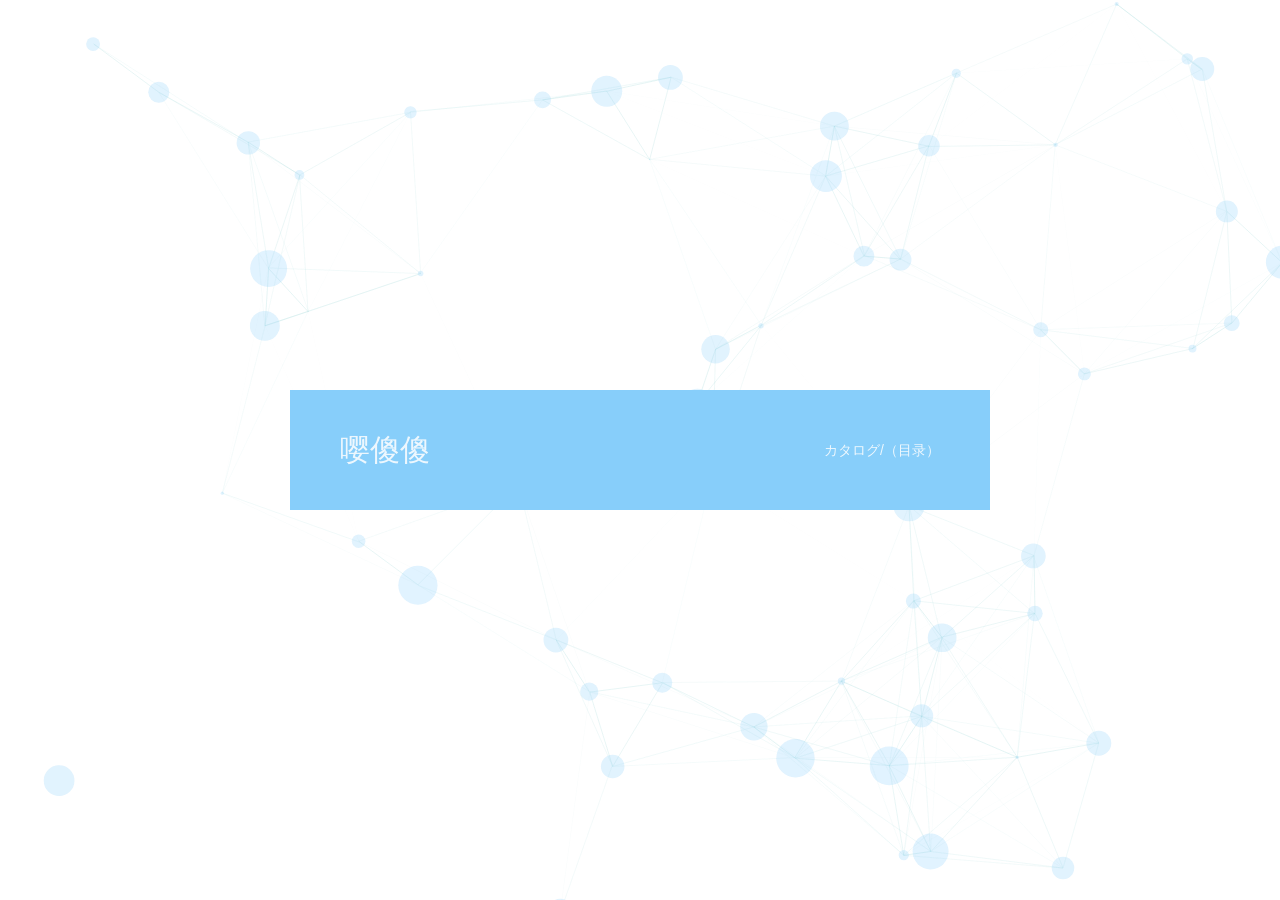
<file: index.html>
<!DOCTYPE html><html class="index" lang="zh-CN"><head><meta name="generator" content="Hexo 3.8.0"><meta charset="utf-8"><meta http-equiv="X-UA-Compatible" content="IE=edge"><meta name="viewport" content="width=device-width, initial-scale=1"><meta name="author" content="嘤傻傻"><link rel="alternative" href="/atom.xml" title="嘤傻傻" type="application/atom+xml"><link rel="icon" href="/favicon.png"><title>嘤傻傻</title><link rel="stylesheet" href="/css/main.css"><link rel="stylesheet" href="/js/fancybox/jquery.fancybox.min.css"><!--[if lt IE 9]><script>(function(a,b){a="abbr article aside audio bdi canvas data datalist details dialog figcaption figure footer header hgroup main mark meter nav output progress section summary template time video".split(" ");for(b=a.length-1;b>=0;b--)document.createElement(a[b])})()</script><![endif]--><script src="/js/jquery-3.1.1.min.js"></script><script src="/js/fancybox/jquery.fancybox.min.js"></script></head><body>   <div class="hide" id="particles-oli-wrapper"></div><div class="index-wrapper"><header class="head index hide"><h1 class="head-title u-fl">嘤傻傻</h1><nav class="head-nav u-fr"><ul class="head-nav__list"><li class="head-nav__item"><a class="head-nav__link" href="/archives">カタログ/（目录）</a></li></ul></nav></header></div><script src="/js/particles.min.js"></script><script src="/js/particles.oli.js"></script></body></html>
</file>
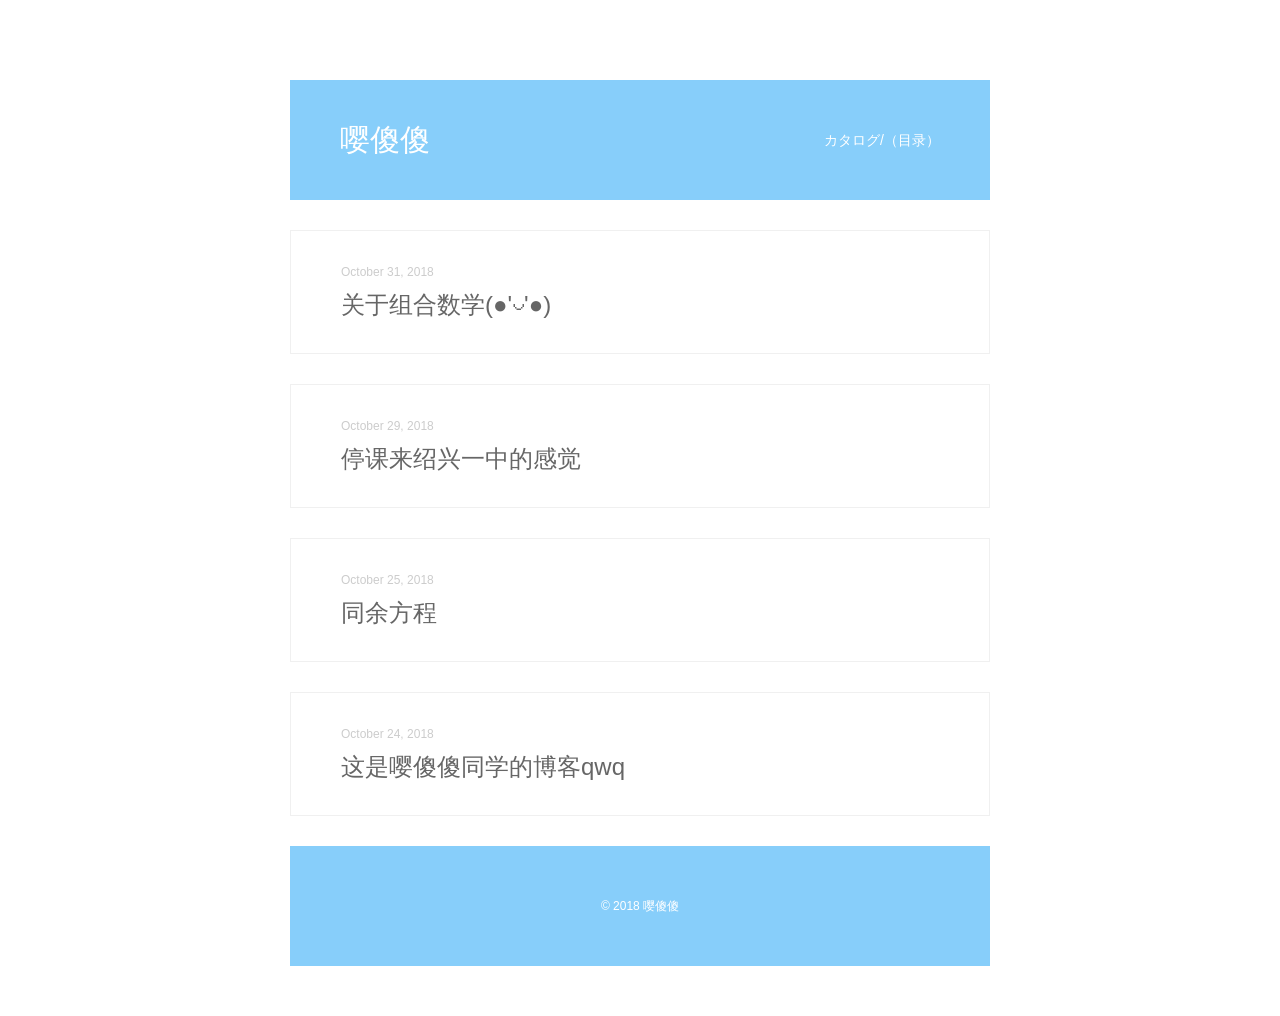
<file: archives/index.html>
<!DOCTYPE html><html lang="zh-CN"><head><meta name="generator" content="Hexo 3.8.0"><meta charset="utf-8"><meta http-equiv="X-UA-Compatible" content="IE=edge"><meta name="viewport" content="width=device-width, initial-scale=1"><meta name="author" content="嘤傻傻"><link rel="alternative" href="/atom.xml" title="嘤傻傻" type="application/atom+xml"><link rel="icon" href="/favicon.png"><title>嘤傻傻</title><link rel="stylesheet" href="/css/main.css"><link rel="stylesheet" href="/js/fancybox/jquery.fancybox.min.css"><!--[if lt IE 9]><script>(function(a,b){a="abbr article aside audio bdi canvas data datalist details dialog figcaption figure footer header hgroup main mark meter nav output progress section summary template time video".split(" ");for(b=a.length-1;b>=0;b--)document.createElement(a[b])})()</script><![endif]--><script src="/js/jquery-3.1.1.min.js"></script><script src="/js/fancybox/jquery.fancybox.min.js"></script></head><body style="opacity:0"><header class="head"><h1 class="head-title u-fl"><a href="/">嘤傻傻</a></h1><nav class="head-nav u-fr"><ul class="head-nav__list"><li class="head-nav__item"><a class="head-nav__link" href="/archives">カタログ/（目录）</a></li></ul></nav></header><main class="main"><article class="post"><header class="post__head archive"><a href="/2018/10/31/third/"><time class="post__time" datetime="2018-10-31T10:27:58.212Z">October 31, 2018</time></a><h1 class="post__title archive"><a href="/2018/10/31/third/">关于组合数学(●'◡'●)</a></h1></header></article><article class="post"><header class="post__head archive"><a href="/2018/10/29/second/"><time class="post__time" datetime="2018-10-29T10:34:03.009Z">October 29, 2018</time></a><h1 class="post__title archive"><a href="/2018/10/29/second/">停课来绍兴一中的感觉</a></h1></header></article><article class="post"><header class="post__head archive"><a href="/2018/10/25/first/"><time class="post__time" datetime="2018-10-25T09:09:05.512Z">October 25, 2018</time></a><h1 class="post__title archive"><a href="/2018/10/25/first/">同余方程</a></h1></header></article><article class="post"><header class="post__head archive"><a href="/2018/10/24/hello-world/"><time class="post__time" datetime="2018-10-24T04:46:40.241Z">October 24, 2018</time></a><h1 class="post__title archive"><a href="/2018/10/24/hello-world/">这是嘤傻傻同学的博客qwq</a></h1></header></article></main><footer class="foot"><div class="foot-copy">&copy; 2018 嘤傻傻</div></footer><script src="/js/scroller.js"></script><script src="/js/main.js"></script></body></html>
</file>
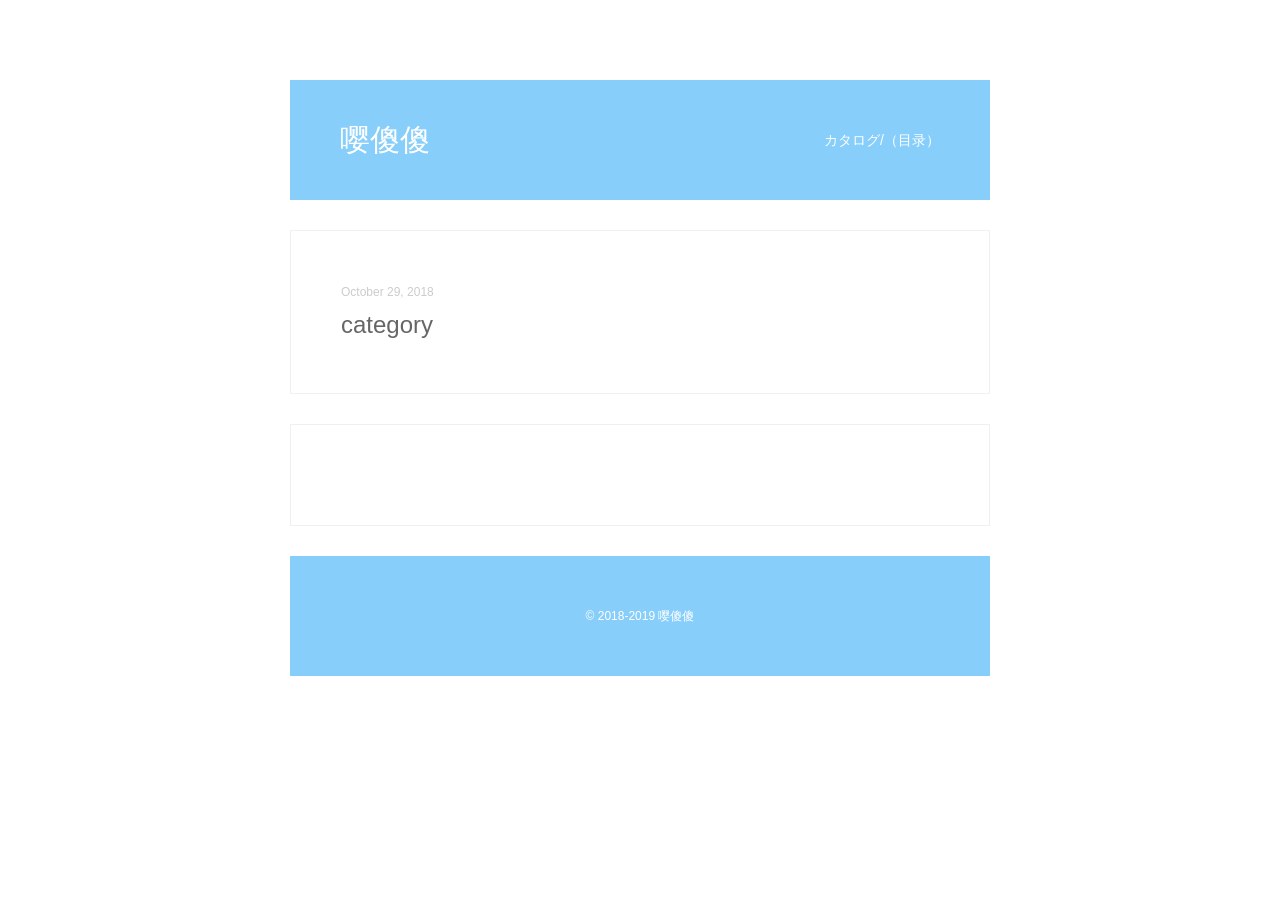
<file: category/index.html>
<!DOCTYPE html><html lang="zh-CN"><head><meta name="generator" content="Hexo 3.8.0"><meta charset="utf-8"><meta http-equiv="X-UA-Compatible" content="IE=edge"><meta name="viewport" content="width=device-width, initial-scale=1"><meta name="author" content="嘤傻傻"><link rel="alternative" href="/atom.xml" title="嘤傻傻" type="application/atom+xml"><link rel="icon" href="/favicon.png"><title>category - 嘤傻傻</title><link rel="stylesheet" href="/css/main.css"><link rel="stylesheet" href="/js/fancybox/jquery.fancybox.min.css"><!--[if lt IE 9]><script>(function(a,b){a="abbr article aside audio bdi canvas data datalist details dialog figcaption figure footer header hgroup main mark meter nav output progress section summary template time video".split(" ");for(b=a.length-1;b>=0;b--)document.createElement(a[b])})()</script><![endif]--><script src="/js/jquery-3.1.1.min.js"></script><script src="/js/fancybox/jquery.fancybox.min.js"></script></head><body style="opacity:0"><header class="head"><h1 class="head-title u-fl"><a href="/">嘤傻傻</a></h1><nav class="head-nav u-fr"><ul class="head-nav__list"><li class="head-nav__item"><a class="head-nav__link" href="/archives">カタログ/（目录）</a></li></ul></nav></header><main class="main"><article class="post"><header class="post__head"> <time class="post__time" datetime="2018-10-29T10:38:39.000Z">October 29, 2018</time><h1 class="post__title"><a href="/category/index.html">category</a></h1><div class="post__main echo"></div></header></article><div class="comments" id="lv-container" data-id="city" data-uid="your uid"><script>(function(d, s) {var j, e = d.getElementsByTagName(s)[0];if (typeof LivereTower === 'function') { return; } j = d.createElement(s);j.src = 'https://cdn-city.livere.com/js/embed.dist.js';j.async = true;e.parentNode.insertBefore(j, e);})(document, 'script');</script></div></main><footer class="foot"><div class="foot-copy">&copy; 2018-2019 嘤傻傻</div></footer><script src="/js/scroller.js"></script><script src="/js/main.js"></script></body></html>
</file>
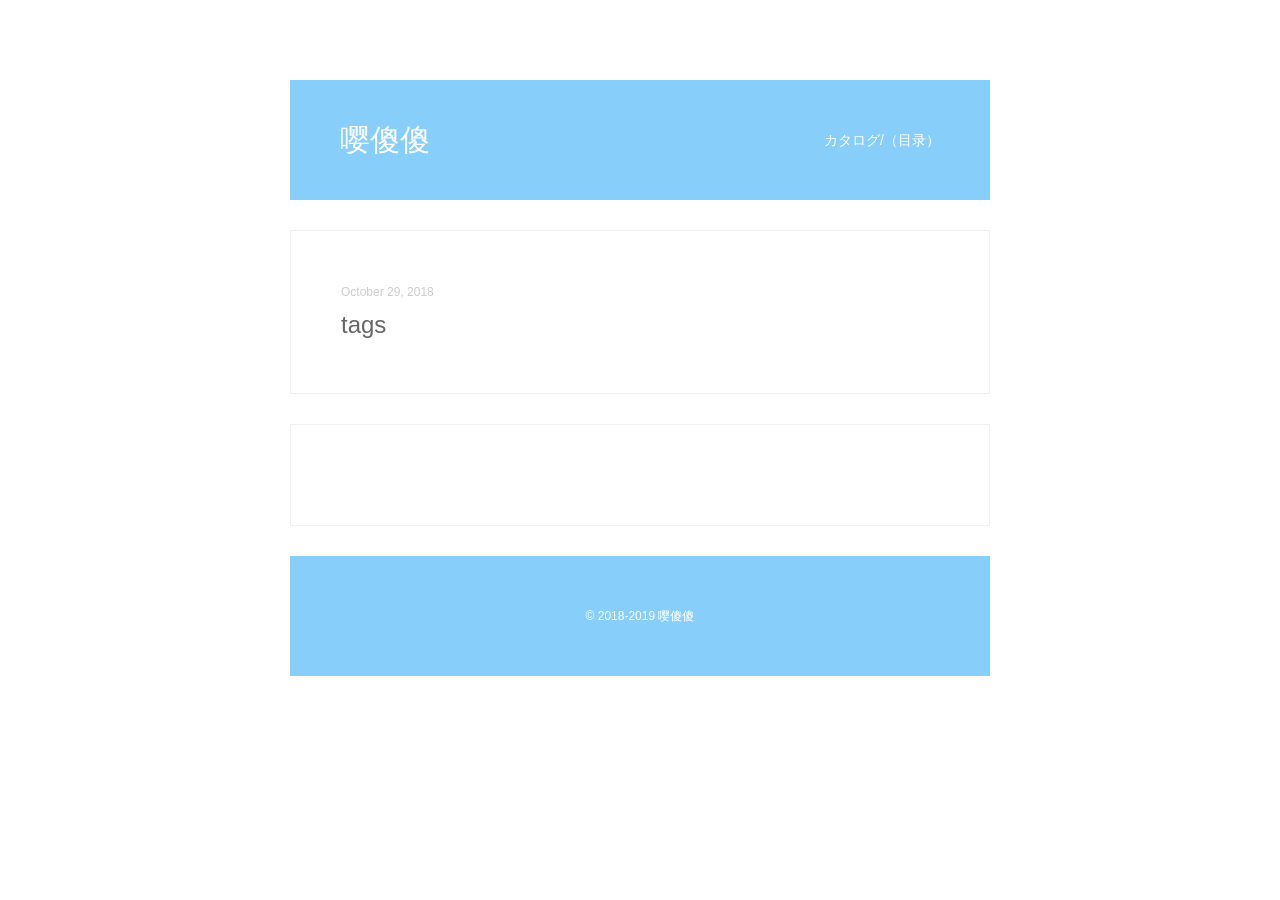
<file: tags/index.html>
<!DOCTYPE html><html lang="zh-CN"><head><meta name="generator" content="Hexo 3.8.0"><meta charset="utf-8"><meta http-equiv="X-UA-Compatible" content="IE=edge"><meta name="viewport" content="width=device-width, initial-scale=1"><meta name="author" content="嘤傻傻"><link rel="alternative" href="/atom.xml" title="嘤傻傻" type="application/atom+xml"><link rel="icon" href="/favicon.png"><title>tags - 嘤傻傻</title><link rel="stylesheet" href="/css/main.css"><link rel="stylesheet" href="/js/fancybox/jquery.fancybox.min.css"><!--[if lt IE 9]><script>(function(a,b){a="abbr article aside audio bdi canvas data datalist details dialog figcaption figure footer header hgroup main mark meter nav output progress section summary template time video".split(" ");for(b=a.length-1;b>=0;b--)document.createElement(a[b])})()</script><![endif]--><script src="/js/jquery-3.1.1.min.js"></script><script src="/js/fancybox/jquery.fancybox.min.js"></script></head><body style="opacity:0"><header class="head"><h1 class="head-title u-fl"><a href="/">嘤傻傻</a></h1><nav class="head-nav u-fr"><ul class="head-nav__list"><li class="head-nav__item"><a class="head-nav__link" href="/archives">カタログ/（目录）</a></li></ul></nav></header><main class="main"><article class="post"><header class="post__head"> <time class="post__time" datetime="2018-10-29T10:39:24.000Z">October 29, 2018</time><h1 class="post__title"><a href="/tags/index.html">tags</a></h1><div class="post__main echo"></div></header></article><div class="comments" id="lv-container" data-id="city" data-uid="your uid"><script>(function(d, s) {var j, e = d.getElementsByTagName(s)[0];if (typeof LivereTower === 'function') { return; } j = d.createElement(s);j.src = 'https://cdn-city.livere.com/js/embed.dist.js';j.async = true;e.parentNode.insertBefore(j, e);})(document, 'script');</script></div></main><footer class="foot"><div class="foot-copy">&copy; 2018-2019 嘤傻傻</div></footer><script src="/js/scroller.js"></script><script src="/js/main.js"></script></body></html>
</file>
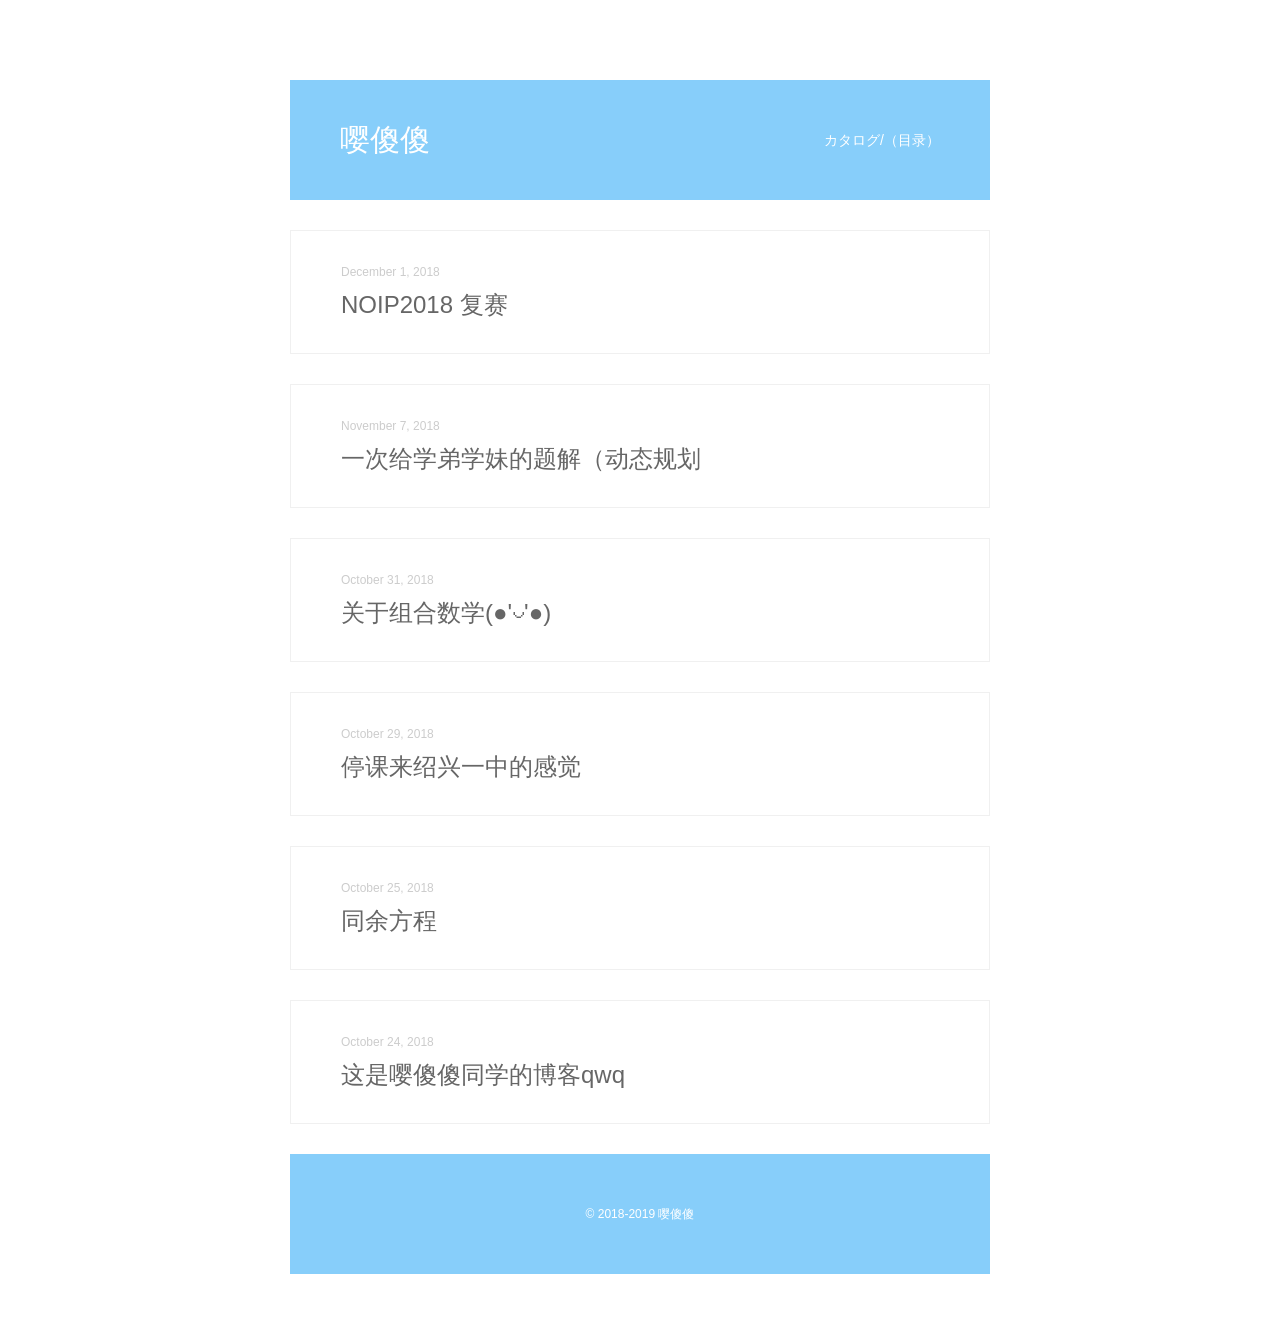
<file: archives/2018/index.html>
<!DOCTYPE html><html lang="zh-CN"><head><meta name="generator" content="Hexo 3.8.0"><meta charset="utf-8"><meta http-equiv="X-UA-Compatible" content="IE=edge"><meta name="viewport" content="width=device-width, initial-scale=1"><meta name="author" content="嘤傻傻"><link rel="alternative" href="/atom.xml" title="嘤傻傻" type="application/atom+xml"><link rel="icon" href="/favicon.png"><title>嘤傻傻</title><link rel="stylesheet" href="/css/main.css"><link rel="stylesheet" href="/js/fancybox/jquery.fancybox.min.css"><!--[if lt IE 9]><script>(function(a,b){a="abbr article aside audio bdi canvas data datalist details dialog figcaption figure footer header hgroup main mark meter nav output progress section summary template time video".split(" ");for(b=a.length-1;b>=0;b--)document.createElement(a[b])})()</script><![endif]--><script src="/js/jquery-3.1.1.min.js"></script><script src="/js/fancybox/jquery.fancybox.min.js"></script></head><body style="opacity:0"><header class="head"><h1 class="head-title u-fl"><a href="/">嘤傻傻</a></h1><nav class="head-nav u-fr"><ul class="head-nav__list"><li class="head-nav__item"><a class="head-nav__link" href="/archives">カタログ/（目录）</a></li></ul></nav></header><main class="main"><article class="post"><header class="post__head archive"><a href="/2018/12/01/fifth/"><time class="post__time" datetime="2018-12-01T10:28:08.168Z">December 1, 2018</time></a><h1 class="post__title archive"><a href="/2018/12/01/fifth/">NOIP2018 复赛</a></h1></header></article><article class="post"><header class="post__head archive"><a href="/2018/11/07/forth/"><time class="post__time" datetime="2018-11-07T10:56:33.424Z">November 7, 2018</time></a><h1 class="post__title archive"><a href="/2018/11/07/forth/">一次给学弟学妹的题解（动态规划</a></h1></header></article><article class="post"><header class="post__head archive"><a href="/2018/10/31/third/"><time class="post__time" datetime="2018-10-31T10:27:58.212Z">October 31, 2018</time></a><h1 class="post__title archive"><a href="/2018/10/31/third/">关于组合数学(●'◡'●)</a></h1></header></article><article class="post"><header class="post__head archive"><a href="/2018/10/29/second/"><time class="post__time" datetime="2018-10-29T10:34:03.009Z">October 29, 2018</time></a><h1 class="post__title archive"><a href="/2018/10/29/second/">停课来绍兴一中的感觉</a></h1></header></article><article class="post"><header class="post__head archive"><a href="/2018/10/25/first/"><time class="post__time" datetime="2018-10-25T09:09:05.512Z">October 25, 2018</time></a><h1 class="post__title archive"><a href="/2018/10/25/first/">同余方程</a></h1></header></article><article class="post"><header class="post__head archive"><a href="/2018/10/24/hello-world/"><time class="post__time" datetime="2018-10-24T04:46:40.241Z">October 24, 2018</time></a><h1 class="post__title archive"><a href="/2018/10/24/hello-world/">这是嘤傻傻同学的博客qwq</a></h1></header></article></main><footer class="foot"><div class="foot-copy">&copy; 2018-2019 嘤傻傻</div></footer><script src="/js/scroller.js"></script><script src="/js/main.js"></script></body></html>
</file>
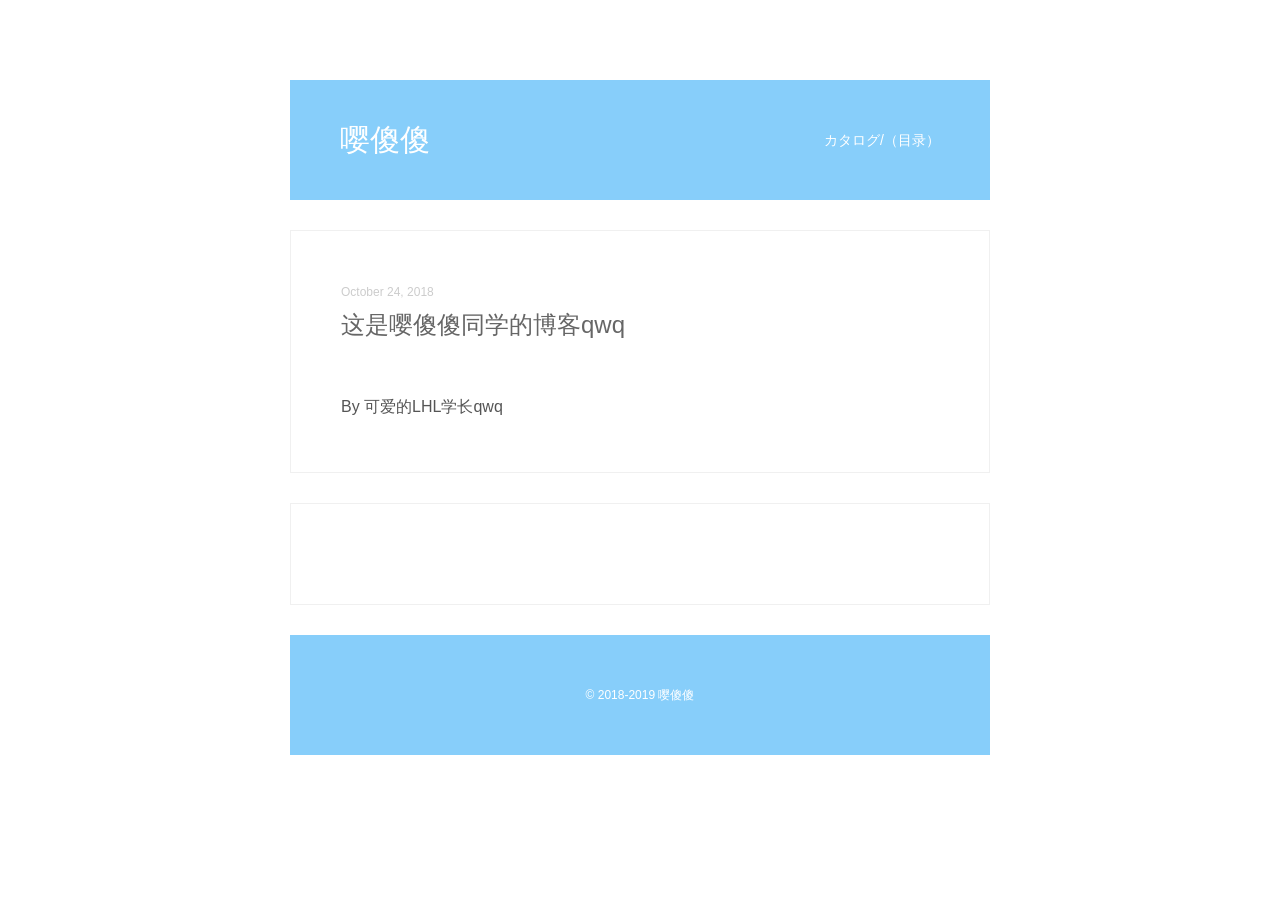
<file: 2018/10/24/hello-world/index.html>
<!DOCTYPE html><html lang="zh-CN"><head><meta name="generator" content="Hexo 3.8.0"><meta charset="utf-8"><meta http-equiv="X-UA-Compatible" content="IE=edge"><meta name="viewport" content="width=device-width, initial-scale=1"><meta name="author" content="嘤傻傻"><link rel="alternative" href="/atom.xml" title="嘤傻傻" type="application/atom+xml"><link rel="icon" href="/favicon.png"><title>这是嘤傻傻同学的博客qwq - 嘤傻傻</title><link rel="stylesheet" href="/css/main.css"><link rel="stylesheet" href="/js/fancybox/jquery.fancybox.min.css"><!--[if lt IE 9]><script>(function(a,b){a="abbr article aside audio bdi canvas data datalist details dialog figcaption figure footer header hgroup main mark meter nav output progress section summary template time video".split(" ");for(b=a.length-1;b>=0;b--)document.createElement(a[b])})()</script><![endif]--><script src="/js/jquery-3.1.1.min.js"></script><script src="/js/fancybox/jquery.fancybox.min.js"></script></head><body style="opacity:0"><header class="head"><h1 class="head-title u-fl"><a href="/">嘤傻傻</a></h1><nav class="head-nav u-fr"><ul class="head-nav__list"><li class="head-nav__item"><a class="head-nav__link" href="/archives">カタログ/（目录）</a></li></ul></nav></header><main class="main"><article class="post"><header class="post__head"> <time class="post__time" datetime="2018-10-24T04:46:40.241Z">October 24, 2018</time><h1 class="post__title"><a href="/2018/10/24/hello-world/">这是嘤傻傻同学的博客qwq</a></h1><div class="post__main echo"><p>By 可爱的LHL学长qwq </p>
</div></header></article><div class="comments" id="lv-container" data-id="city" data-uid="your uid"><script>(function(d, s) {var j, e = d.getElementsByTagName(s)[0];if (typeof LivereTower === 'function') { return; } j = d.createElement(s);j.src = 'https://cdn-city.livere.com/js/embed.dist.js';j.async = true;e.parentNode.insertBefore(j, e);})(document, 'script');</script></div></main><footer class="foot"><div class="foot-copy">&copy; 2018-2019 嘤傻傻</div></footer><script src="/js/scroller.js"></script><script src="/js/main.js"></script></body></html>
</file>
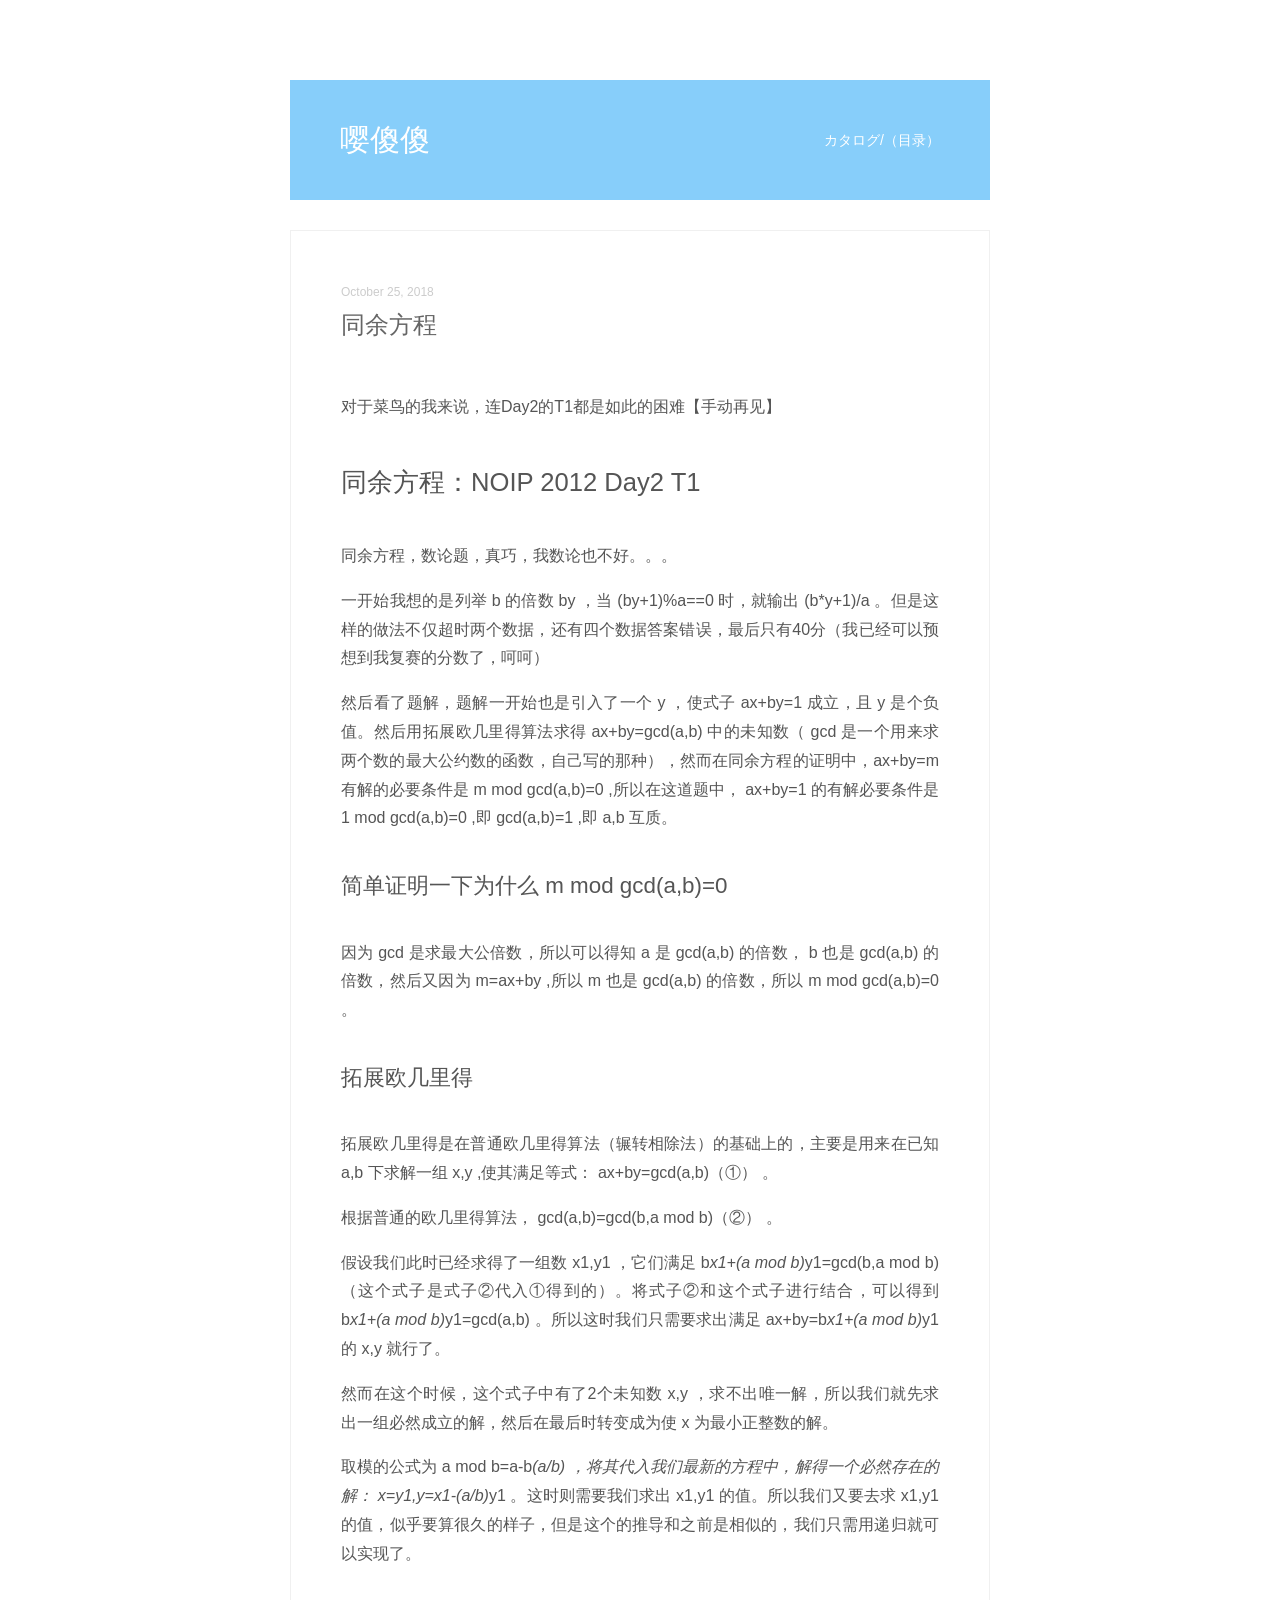
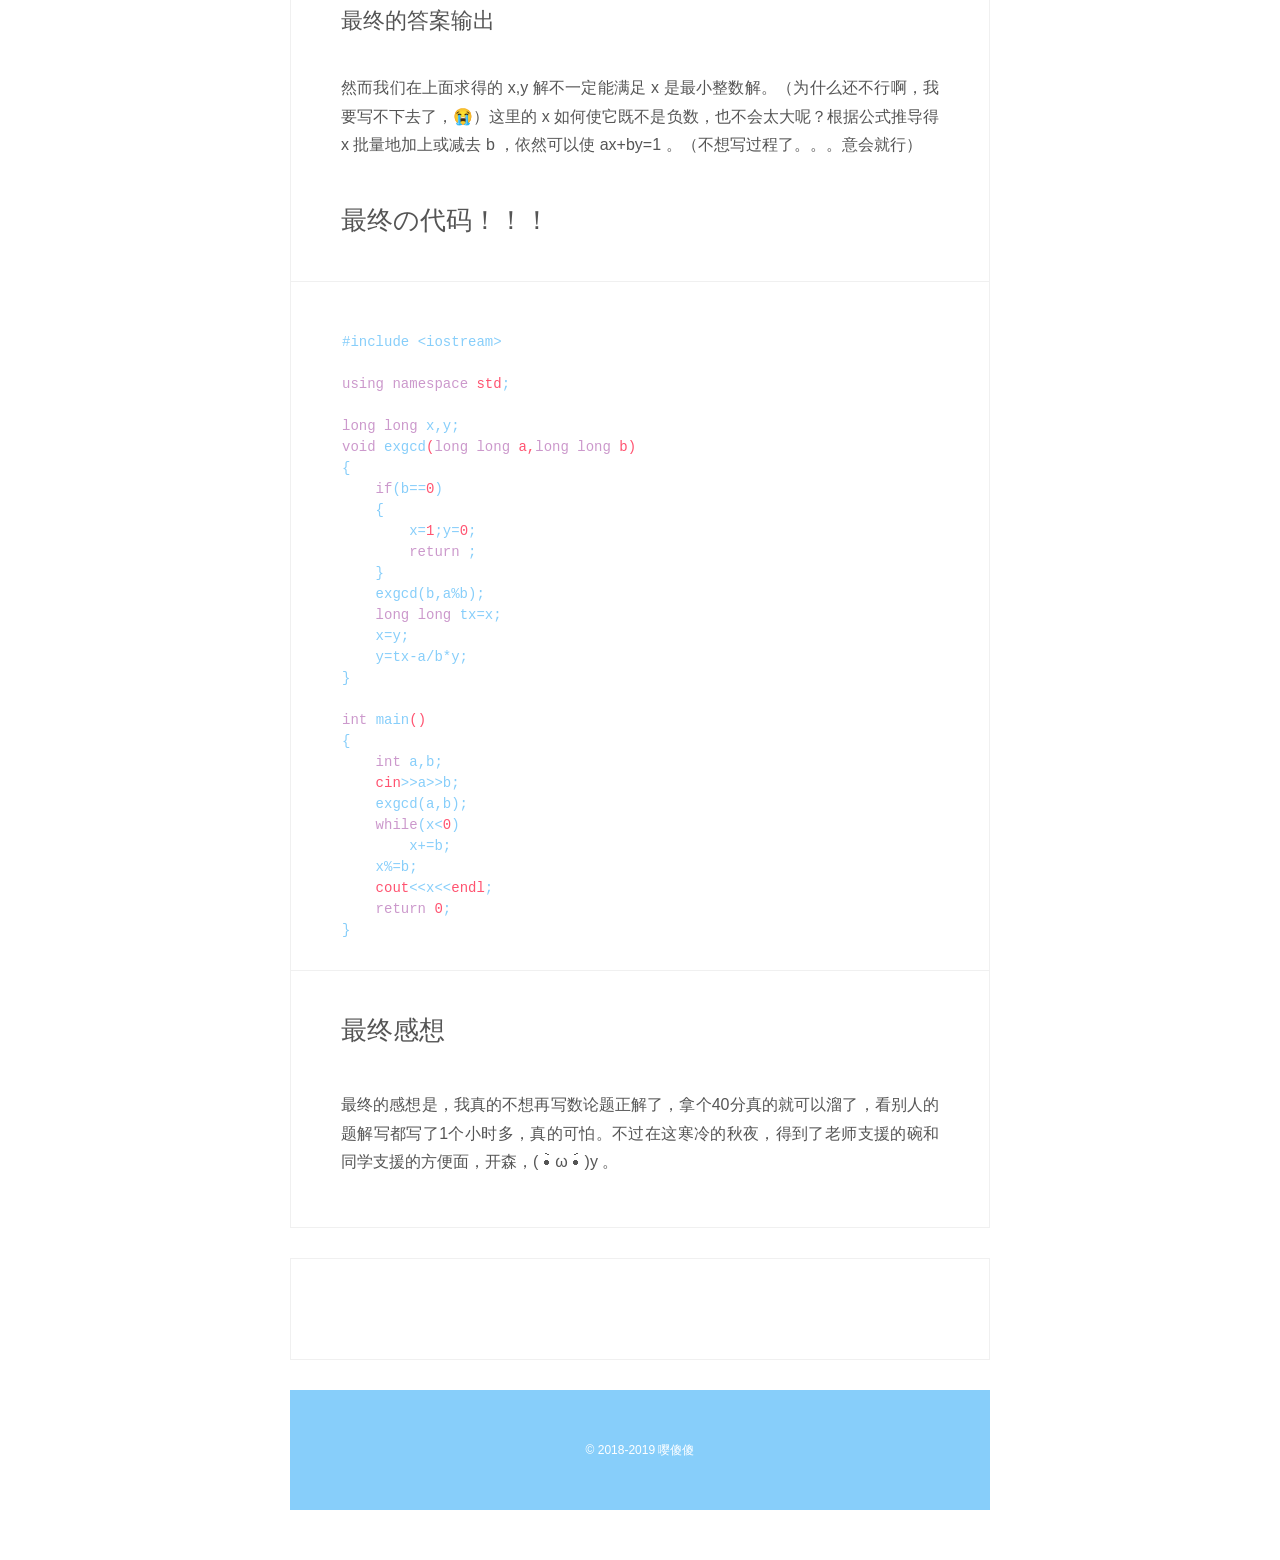
<file: 2018/10/25/first/index.html>
<!DOCTYPE html><html lang="zh-CN"><head><meta name="generator" content="Hexo 3.8.0"><meta charset="utf-8"><meta http-equiv="X-UA-Compatible" content="IE=edge"><meta name="viewport" content="width=device-width, initial-scale=1"><meta name="author" content="嘤傻傻"><link rel="alternative" href="/atom.xml" title="嘤傻傻" type="application/atom+xml"><link rel="icon" href="/favicon.png"><title>同余方程 - 嘤傻傻</title><link rel="stylesheet" href="/css/main.css"><link rel="stylesheet" href="/js/fancybox/jquery.fancybox.min.css"><!--[if lt IE 9]><script>(function(a,b){a="abbr article aside audio bdi canvas data datalist details dialog figcaption figure footer header hgroup main mark meter nav output progress section summary template time video".split(" ");for(b=a.length-1;b>=0;b--)document.createElement(a[b])})()</script><![endif]--><script src="/js/jquery-3.1.1.min.js"></script><script src="/js/fancybox/jquery.fancybox.min.js"></script></head><body style="opacity:0"><header class="head"><h1 class="head-title u-fl"><a href="/">嘤傻傻</a></h1><nav class="head-nav u-fr"><ul class="head-nav__list"><li class="head-nav__item"><a class="head-nav__link" href="/archives">カタログ/（目录）</a></li></ul></nav></header><main class="main"><article class="post"><header class="post__head"> <time class="post__time" datetime="2018-10-25T09:09:05.512Z">October 25, 2018</time><h1 class="post__title"><a href="/2018/10/25/first/">同余方程</a></h1><div class="post__main echo"><p>对于菜鸟的我来说，连Day2的T1都是如此的困难【手动再见】</p>
<h1 id="同余方程：NOIP-2012-Day2-T1"><a href="#同余方程：NOIP-2012-Day2-T1" class="headerlink" title="同余方程：NOIP 2012 Day2 T1"></a>同余方程：NOIP 2012 Day2 T1</h1><p> 同余方程，数论题，真巧，我数论也不好。。。  </p>
<p> 一开始我想的是列举 b 的倍数 by ，当 (by+1)%a==0 时，就输出 (b*y+1)/a 。但是这样的做法不仅超时两个数据，还有四个数据答案错误，最后只有40分（我已经可以预想到我复赛的分数了，呵呵）  </p>
<p> 然后看了题解，题解一开始也是引入了一个 y ，使式子 ax+by=1 成立，且 y 是个负值。然后用拓展欧几里得算法求得 ax+by=gcd(a,b) 中的未知数（ gcd 是一个用来求两个数的最大公约数的函数，自己写的那种），然而在同余方程的证明中，ax+by=m 有解的必要条件是 m mod gcd(a,b)=0 ,所以在这道题中， ax+by=1 的有解必要条件是 1 mod gcd(a,b)=0 ,即 gcd(a,b)=1 ,即 a,b 互质。  </p>
<h2 id="简单证明一下为什么-m-mod-gcd-a-b-0"><a href="#简单证明一下为什么-m-mod-gcd-a-b-0" class="headerlink" title="简单证明一下为什么 m mod gcd(a,b)=0"></a>简单证明一下为什么 m mod gcd(a,b)=0</h2><p>因为 gcd 是求最大公倍数，所以可以得知 a 是 gcd(a,b) 的倍数， b 也是 gcd(a,b) 的倍数，然后又因为 m=ax+by ,所以 m 也是 gcd(a,b) 的倍数，所以 m mod gcd(a,b)=0 。  </p>
<h2 id="拓展欧几里得"><a href="#拓展欧几里得" class="headerlink" title="拓展欧几里得"></a>拓展欧几里得</h2><p>拓展欧几里得是在普通欧几里得算法（辗转相除法）的基础上的，主要是用来在已知 a,b 下求解一组 x,y ,使其满足等式： ax+by=gcd(a,b)（①） 。  </p>
<p>根据普通的欧几里得算法， gcd(a,b)=gcd(b,a mod b)（②） 。  </p>
<p>假设我们此时已经求得了一组数 x1,y1 ，它们满足 b<em>x1+(a mod b)</em>y1=gcd(b,a mod b) （这个式子是式子②代入①得到的）。将式子②和这个式子进行结合，可以得到 b<em>x1+(a mod b)</em>y1=gcd(a,b) 。所以这时我们只需要求出满足 ax+by=b<em>x1+(a mod b)</em>y1 的 x,y 就行了。  </p>
<p>然而在这个时候，这个式子中有了2个未知数 x,y ，求不出唯一解，所以我们就先求出一组必然成立的解，然后在最后时转变成为使 x 为最小正整数的解。  </p>
<p>取模的公式为 a mod b=a-b<em>(a/b) ，将其代入我们最新的方程中，解得一个必然存在的解： x=y1,y=x1-(a/b)</em>y1 。这时则需要我们求出 x1,y1 的值。所以我们又要去求 x1,y1 的值，似乎要算很久的样子，但是这个的推导和之前是相似的，我们只需用递归就可以实现了。  </p>
<h2 id="最终的答案输出"><a href="#最终的答案输出" class="headerlink" title="最终的答案输出"></a>最终的答案输出</h2><p>然而我们在上面求得的 x,y 解不一定能满足 x 是最小整数解。（为什么还不行啊，我要写不下去了，😭）这里的 x 如何使它既不是负数，也不会太大呢？根据公式推导得 x 批量地加上或减去 b ，依然可以使 ax+by=1 。（不想写过程了。。。意会就行）  </p>
<h1 id="最终の代码！！！"><a href="#最终の代码！！！" class="headerlink" title="最终の代码！！！"></a>最终の代码！！！</h1><figure class="highlight cpp"><table><tr><td class="gutter"><pre><span class="line">1</span><br><span class="line">2</span><br><span class="line">3</span><br><span class="line">4</span><br><span class="line">5</span><br><span class="line">6</span><br><span class="line">7</span><br><span class="line">8</span><br><span class="line">9</span><br><span class="line">10</span><br><span class="line">11</span><br><span class="line">12</span><br><span class="line">13</span><br><span class="line">14</span><br><span class="line">15</span><br><span class="line">16</span><br><span class="line">17</span><br><span class="line">18</span><br><span class="line">19</span><br><span class="line">20</span><br><span class="line">21</span><br><span class="line">22</span><br><span class="line">23</span><br><span class="line">24</span><br><span class="line">25</span><br><span class="line">26</span><br><span class="line">27</span><br><span class="line">28</span><br><span class="line">29</span><br><span class="line">30</span><br></pre></td><td class="code"><pre><span class="line"></span><br><span class="line"><span class="meta">#<span class="meta-keyword">include</span> <span class="meta-string">&lt;iostream&gt;</span></span></span><br><span class="line"></span><br><span class="line"><span class="keyword">using</span> <span class="keyword">namespace</span> <span class="built_in">std</span>;</span><br><span class="line"></span><br><span class="line"><span class="keyword">long</span> <span class="keyword">long</span> x,y;  </span><br><span class="line"><span class="function"><span class="keyword">void</span> <span class="title">exgcd</span><span class="params">(<span class="keyword">long</span> <span class="keyword">long</span> a,<span class="keyword">long</span> <span class="keyword">long</span> b)</span>  </span></span><br><span class="line"><span class="function"></span>&#123;  </span><br><span class="line">    <span class="keyword">if</span>(b==<span class="number">0</span>)  </span><br><span class="line">    &#123;  </span><br><span class="line">        x=<span class="number">1</span>;y=<span class="number">0</span>;  </span><br><span class="line">        <span class="keyword">return</span> ;  </span><br><span class="line">    &#125;  </span><br><span class="line">    exgcd(b,a%b);  </span><br><span class="line">    <span class="keyword">long</span> <span class="keyword">long</span> tx=x;  </span><br><span class="line">    x=y;  </span><br><span class="line">    y=tx-a/b*y;  </span><br><span class="line">&#125;  </span><br><span class="line"></span><br><span class="line"><span class="function"><span class="keyword">int</span> <span class="title">main</span><span class="params">()</span>   </span></span><br><span class="line"><span class="function"></span>&#123;  </span><br><span class="line">    <span class="keyword">int</span> a,b;  </span><br><span class="line">    <span class="built_in">cin</span>&gt;&gt;a&gt;&gt;b;  </span><br><span class="line">    exgcd(a,b);  </span><br><span class="line">    <span class="keyword">while</span>(x&lt;<span class="number">0</span>)  </span><br><span class="line">        x+=b;  </span><br><span class="line">    x%=b;  </span><br><span class="line">    <span class="built_in">cout</span>&lt;&lt;x&lt;&lt;<span class="built_in">endl</span>;  </span><br><span class="line">    <span class="keyword">return</span> <span class="number">0</span>;  </span><br><span class="line">&#125;</span><br></pre></td></tr></table></figure>
<h1 id="最终感想"><a href="#最终感想" class="headerlink" title="最终感想"></a>最终感想</h1><p>最终的感想是，我真的不想再写数论题正解了，拿个40分真的就可以溜了，看别人的题解写都写了1个小时多，真的可怕。不过在这寒冷的秋夜，得到了老师支援的碗和同学支援的方便面，开森，( •̀ ω •́ )y 。</p>
</div></header></article><div class="comments" id="lv-container" data-id="city" data-uid="your uid"><script>(function(d, s) {var j, e = d.getElementsByTagName(s)[0];if (typeof LivereTower === 'function') { return; } j = d.createElement(s);j.src = 'https://cdn-city.livere.com/js/embed.dist.js';j.async = true;e.parentNode.insertBefore(j, e);})(document, 'script');</script></div></main><footer class="foot"><div class="foot-copy">&copy; 2018-2019 嘤傻傻</div></footer><script src="/js/scroller.js"></script><script src="/js/main.js"></script></body></html>
</file>
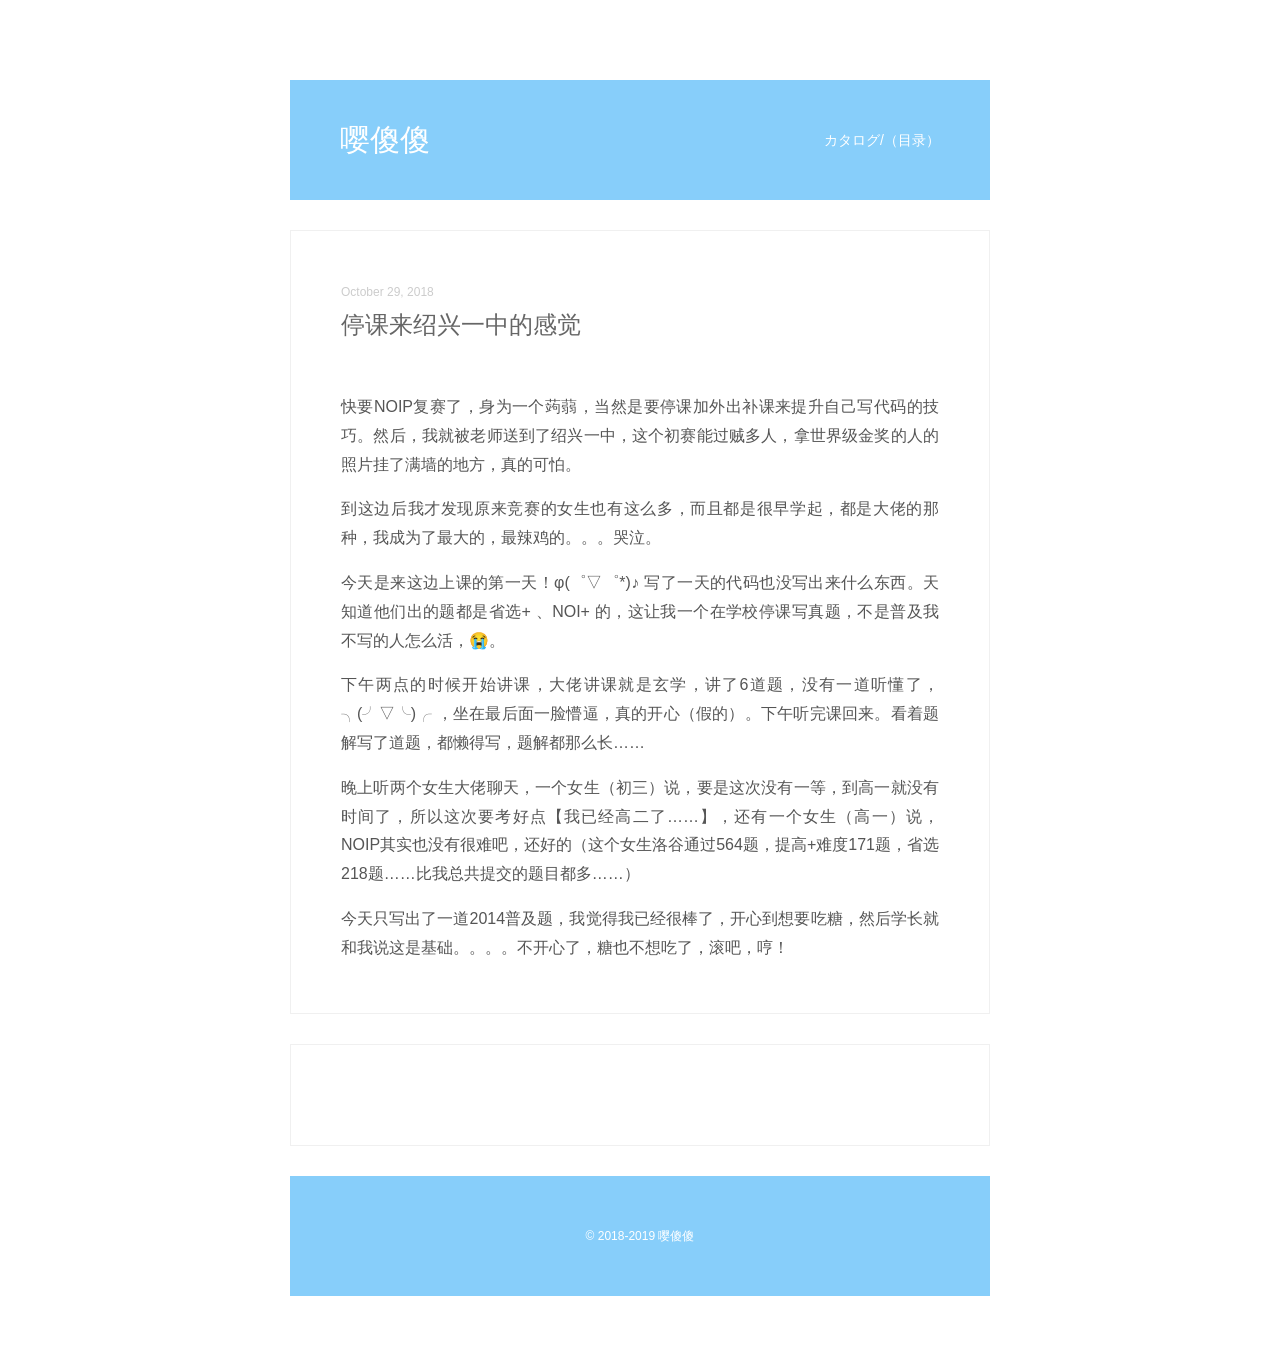
<file: 2018/10/29/second/index.html>
<!DOCTYPE html><html lang="zh-CN"><head><meta name="generator" content="Hexo 3.8.0"><meta charset="utf-8"><meta http-equiv="X-UA-Compatible" content="IE=edge"><meta name="viewport" content="width=device-width, initial-scale=1"><meta name="author" content="嘤傻傻"><link rel="alternative" href="/atom.xml" title="嘤傻傻" type="application/atom+xml"><link rel="icon" href="/favicon.png"><title>停课来绍兴一中的感觉 - 嘤傻傻</title><link rel="stylesheet" href="/css/main.css"><link rel="stylesheet" href="/js/fancybox/jquery.fancybox.min.css"><!--[if lt IE 9]><script>(function(a,b){a="abbr article aside audio bdi canvas data datalist details dialog figcaption figure footer header hgroup main mark meter nav output progress section summary template time video".split(" ");for(b=a.length-1;b>=0;b--)document.createElement(a[b])})()</script><![endif]--><script src="/js/jquery-3.1.1.min.js"></script><script src="/js/fancybox/jquery.fancybox.min.js"></script></head><body style="opacity:0"><header class="head"><h1 class="head-title u-fl"><a href="/">嘤傻傻</a></h1><nav class="head-nav u-fr"><ul class="head-nav__list"><li class="head-nav__item"><a class="head-nav__link" href="/archives">カタログ/（目录）</a></li></ul></nav></header><main class="main"><article class="post"><header class="post__head"> <time class="post__time" datetime="2018-10-29T10:34:03.009Z">October 29, 2018</time><h1 class="post__title"><a href="/2018/10/29/second/">停课来绍兴一中的感觉</a></h1><div class="post__main echo"><p>快要NOIP复赛了，身为一个蒟蒻，当然是要停课加外出补课来提升自己写代码的技巧。然后，我就被老师送到了绍兴一中，这个初赛能过贼多人，拿世界级金奖的人的照片挂了满墙的地方，真的可怕。  </p>
<p>到这边后我才发现原来竞赛的女生也有这么多，而且都是很早学起，都是大佬的那种，我成为了最大的，最辣鸡的。。。哭泣。  </p>
<p>今天是来这边上课的第一天！φ(゜▽゜*)♪  写了一天的代码也没写出来什么东西。天知道他们出的题都是省选+ 、NOI+ 的，这让我一个在学校停课写真题，不是普及我不写的人怎么活，😭。  </p>
<p>下午两点的时候开始讲课，大佬讲课就是玄学，讲了6道题，没有一道听懂了，╮(╯▽╰)╭ ，坐在最后面一脸懵逼，真的开心（假的）。下午听完课回来。看着题解写了道题，都懒得写，题解都那么长……  </p>
<p>晚上听两个女生大佬聊天，一个女生（初三）说，要是这次没有一等，到高一就没有时间了，所以这次要考好点【我已经高二了……】，还有一个女生（高一）说，NOIP其实也没有很难吧，还好的（这个女生洛谷通过564题，提高+难度171题，省选218题……比我总共提交的题目都多……）  </p>
<p>今天只写出了一道2014普及题，我觉得我已经很棒了，开心到想要吃糖，然后学长就和我说这是基础。。。。不开心了，糖也不想吃了，滚吧，哼！</p>
</div></header></article><div class="comments" id="lv-container" data-id="city" data-uid="your uid"><script>(function(d, s) {var j, e = d.getElementsByTagName(s)[0];if (typeof LivereTower === 'function') { return; } j = d.createElement(s);j.src = 'https://cdn-city.livere.com/js/embed.dist.js';j.async = true;e.parentNode.insertBefore(j, e);})(document, 'script');</script></div></main><footer class="foot"><div class="foot-copy">&copy; 2018-2019 嘤傻傻</div></footer><script src="/js/scroller.js"></script><script src="/js/main.js"></script></body></html>
</file>
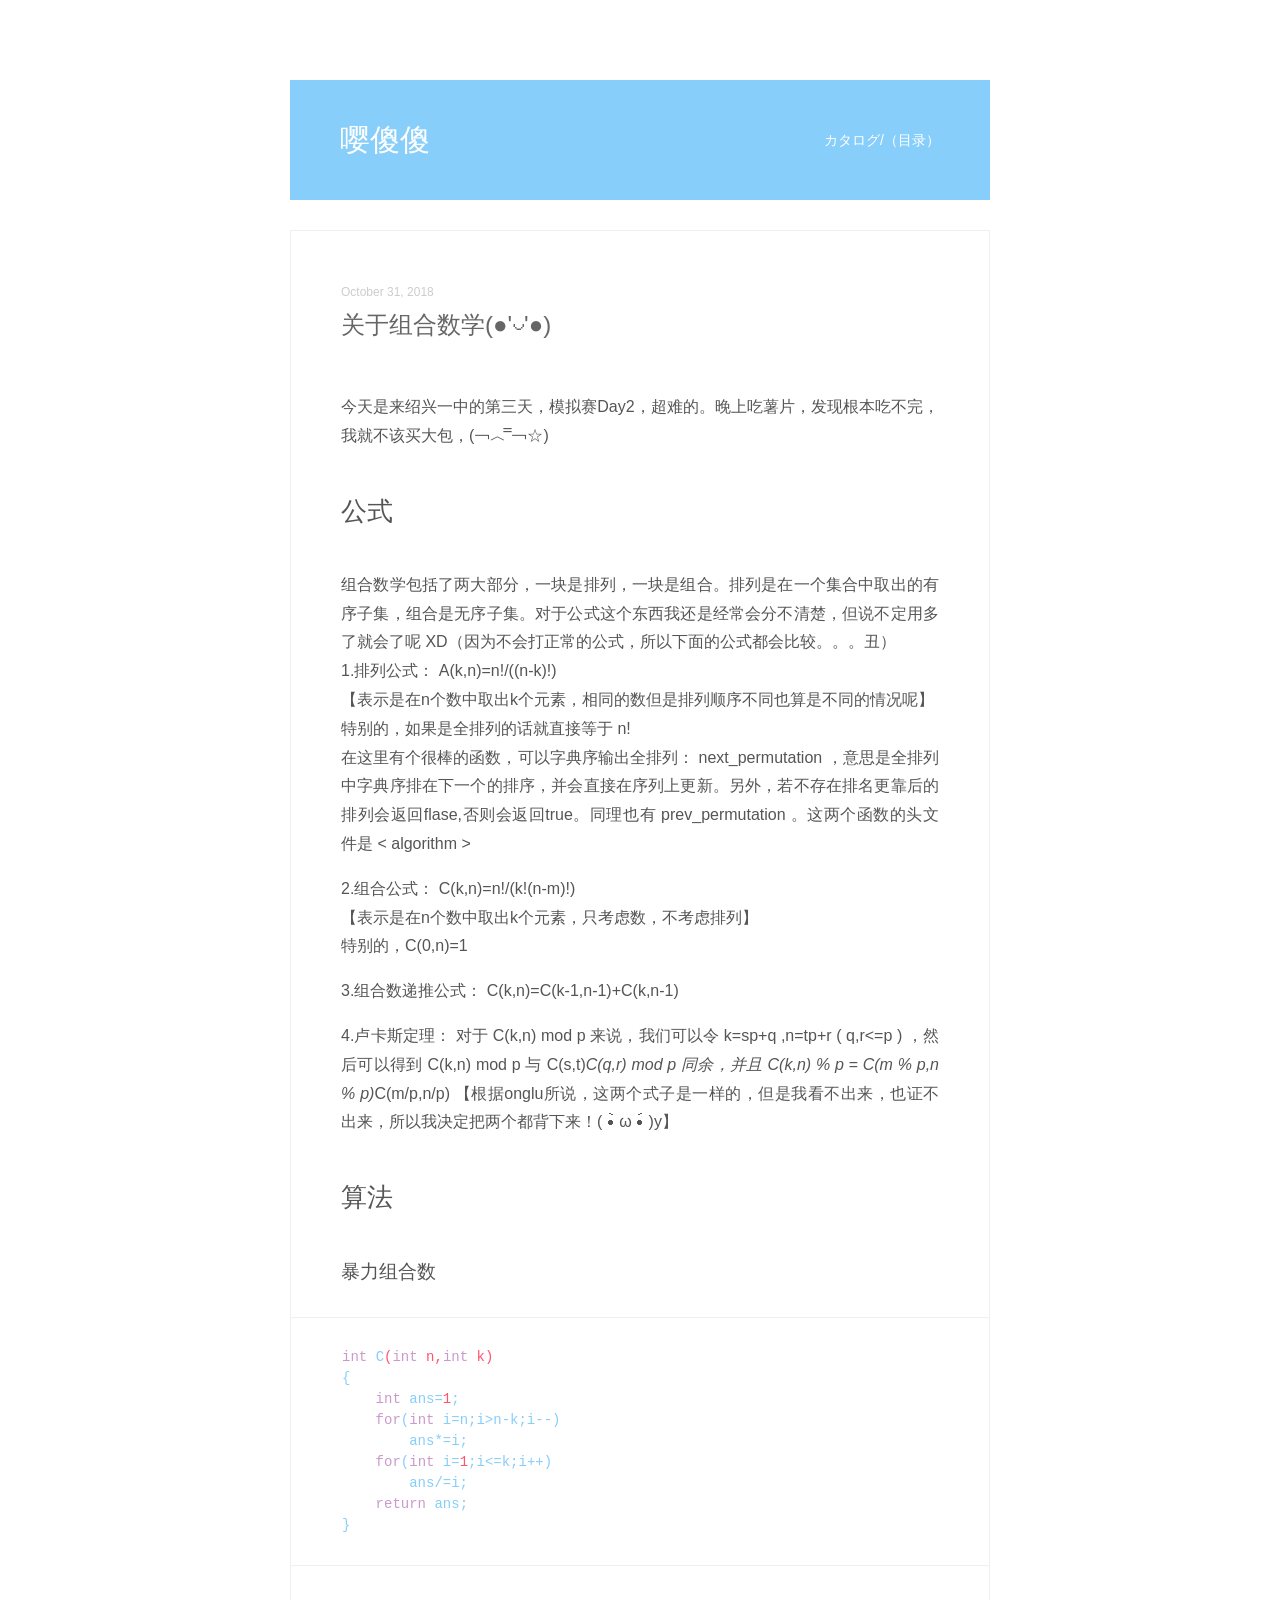
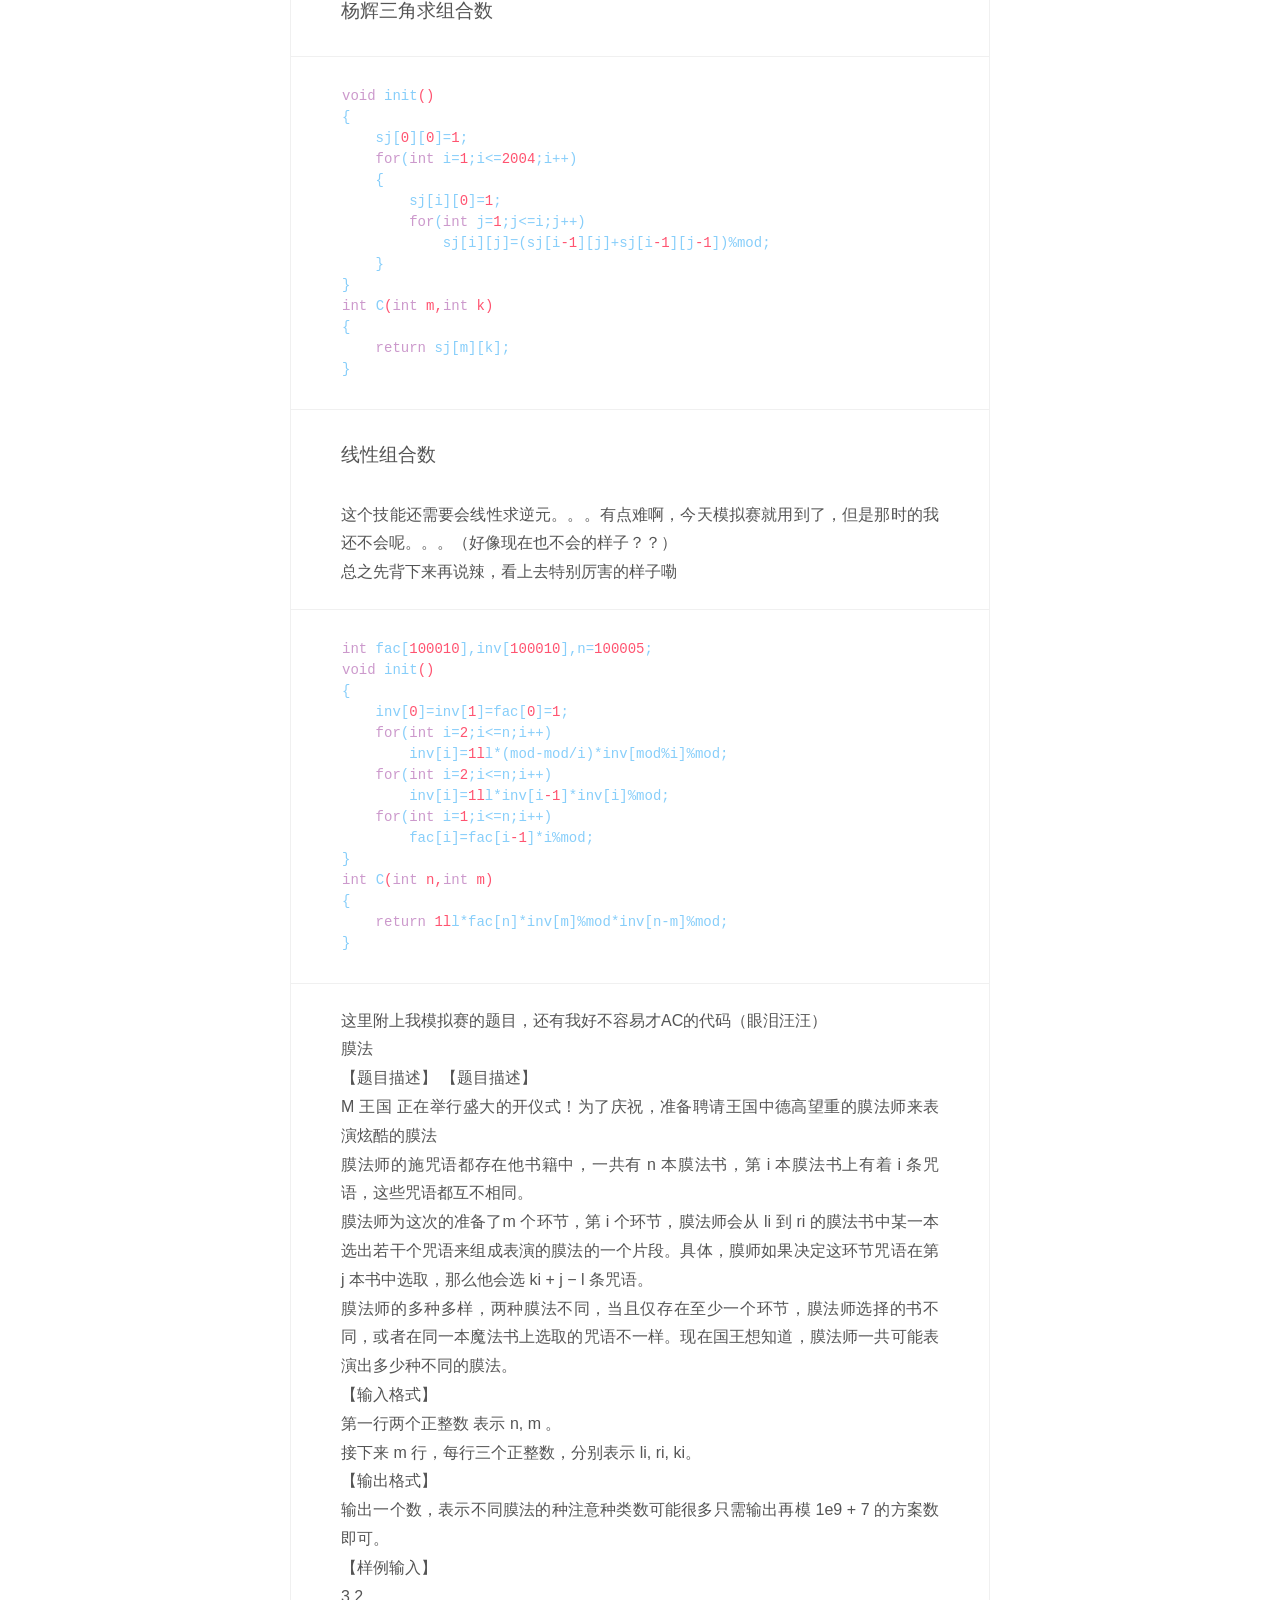
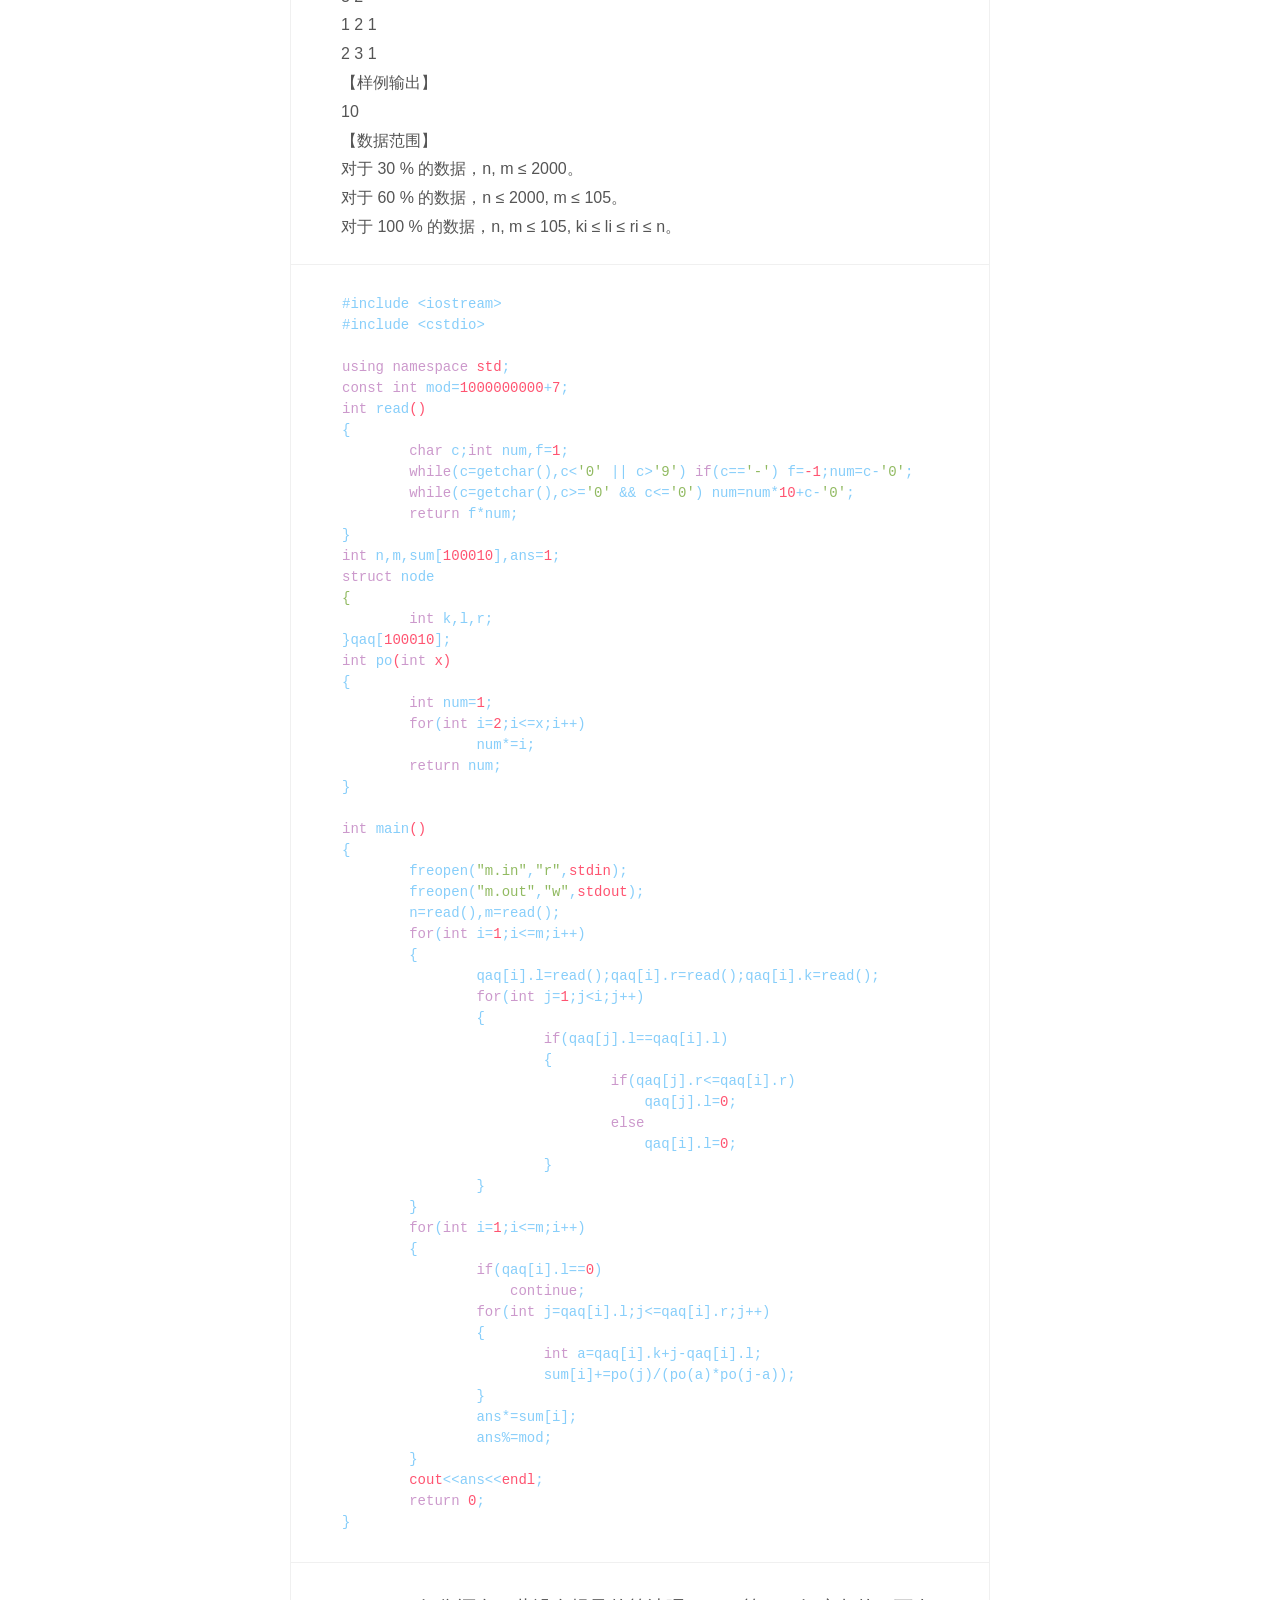
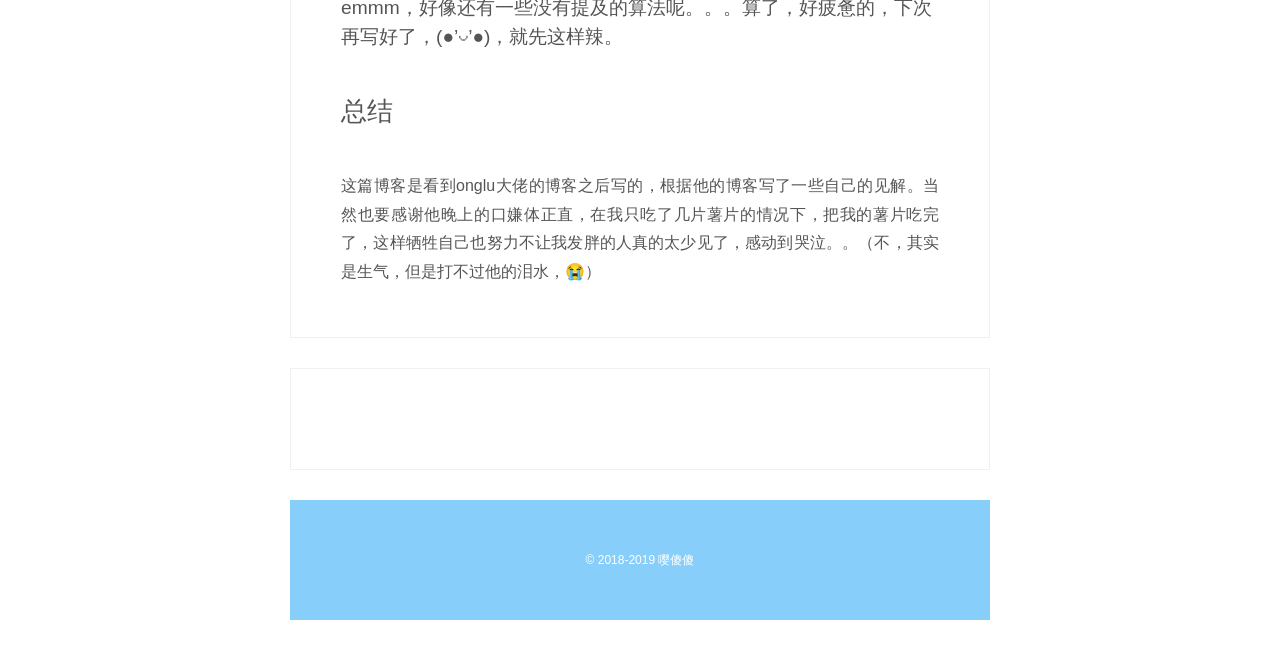
<file: 2018/10/31/third/index.html>
<!DOCTYPE html><html lang="zh-CN"><head><meta name="generator" content="Hexo 3.8.0"><meta charset="utf-8"><meta http-equiv="X-UA-Compatible" content="IE=edge"><meta name="viewport" content="width=device-width, initial-scale=1"><meta name="author" content="嘤傻傻"><link rel="alternative" href="/atom.xml" title="嘤傻傻" type="application/atom+xml"><link rel="icon" href="/favicon.png"><title>关于组合数学(●'◡'●) - 嘤傻傻</title><link rel="stylesheet" href="/css/main.css"><link rel="stylesheet" href="/js/fancybox/jquery.fancybox.min.css"><!--[if lt IE 9]><script>(function(a,b){a="abbr article aside audio bdi canvas data datalist details dialog figcaption figure footer header hgroup main mark meter nav output progress section summary template time video".split(" ");for(b=a.length-1;b>=0;b--)document.createElement(a[b])})()</script><![endif]--><script src="/js/jquery-3.1.1.min.js"></script><script src="/js/fancybox/jquery.fancybox.min.js"></script></head><body style="opacity:0"><header class="head"><h1 class="head-title u-fl"><a href="/">嘤傻傻</a></h1><nav class="head-nav u-fr"><ul class="head-nav__list"><li class="head-nav__item"><a class="head-nav__link" href="/archives">カタログ/（目录）</a></li></ul></nav></header><main class="main"><article class="post"><header class="post__head"> <time class="post__time" datetime="2018-10-31T10:27:58.212Z">October 31, 2018</time><h1 class="post__title"><a href="/2018/10/31/third/">关于组合数学(●'◡'●)</a></h1><div class="post__main echo"><p>今天是来绍兴一中的第三天，模拟赛Day2，超难的。晚上吃薯片，发现根本吃不完，我就不该买大包，(￢︿  ̿￢☆)  </p>
<h1 id="公式"><a href="#公式" class="headerlink" title="公式"></a>公式</h1><p>组合数学包括了两大部分，一块是排列，一块是组合。排列是在一个集合中取出的有序子集，组合是无序子集。对于公式这个东西我还是经常会分不清楚，但说不定用多了就会了呢 XD（因为不会打正常的公式，所以下面的公式都会比较。。。丑）<br>1.排列公式：   A(k,n)=n!/((n-k)!)<br>【表示是在n个数中取出k个元素，相同的数但是排列顺序不同也算是不同的情况呢】<br>特别的，如果是全排列的话就直接等于  n!<br>在这里有个很棒的函数，可以字典序输出全排列：  next_permutation ，意思是全排列中字典序排在下一个的排序，并会直接在序列上更新。另外，若不存在排名更靠后的排列会返回flase,否则会返回true。同理也有 prev_permutation 。这两个函数的头文件是 &lt; algorithm &gt;</p>
<p>2.组合公式：   C(k,n)=n!/(k!(n-m)!)<br>【表示是在n个数中取出k个元素，只考虑数，不考虑排列】<br>特别的，C(0,n)=1    </p>
<p>3.组合数递推公式：    C(k,n)=C(k-1,n-1)+C(k,n-1)  </p>
<p>4.卢卡斯定理：    对于 C(k,n) mod p 来说，我们可以令 k=sp+q ,n=tp+r ( q,r&lt;=p ) ，然后可以得到 C(k,n) mod p 与 C(s,t)<em>C(q,r) mod p 同余，并且 C(k,n) % p = C(m % p,n % p)</em>C(m/p,n/p) 【根据onglu所说，这两个式子是一样的，但是我看不出来，也证不出来，所以我决定把两个都背下来！( •̀ ω •́ )y】  </p>
<h1 id="算法"><a href="#算法" class="headerlink" title="算法"></a>算法</h1><h3 id="暴力组合数"><a href="#暴力组合数" class="headerlink" title="暴力组合数"></a>暴力组合数</h3><figure class="highlight cpp"><table><tr><td class="gutter"><pre><span class="line">1</span><br><span class="line">2</span><br><span class="line">3</span><br><span class="line">4</span><br><span class="line">5</span><br><span class="line">6</span><br><span class="line">7</span><br><span class="line">8</span><br><span class="line">9</span><br></pre></td><td class="code"><pre><span class="line"><span class="function"><span class="keyword">int</span> <span class="title">C</span><span class="params">(<span class="keyword">int</span> n,<span class="keyword">int</span> k)</span></span></span><br><span class="line"><span class="function"></span>&#123;</span><br><span class="line">    <span class="keyword">int</span> ans=<span class="number">1</span>;</span><br><span class="line">    <span class="keyword">for</span>(<span class="keyword">int</span> i=n;i&gt;n-k;i--)</span><br><span class="line">        ans*=i;</span><br><span class="line">    <span class="keyword">for</span>(<span class="keyword">int</span> i=<span class="number">1</span>;i&lt;=k;i++)</span><br><span class="line">        ans/=i;</span><br><span class="line">    <span class="keyword">return</span> ans;</span><br><span class="line">&#125;</span><br></pre></td></tr></table></figure>
<h3 id="杨辉三角求组合数"><a href="#杨辉三角求组合数" class="headerlink" title="杨辉三角求组合数"></a>杨辉三角求组合数</h3><figure class="highlight cpp"><table><tr><td class="gutter"><pre><span class="line">1</span><br><span class="line">2</span><br><span class="line">3</span><br><span class="line">4</span><br><span class="line">5</span><br><span class="line">6</span><br><span class="line">7</span><br><span class="line">8</span><br><span class="line">9</span><br><span class="line">10</span><br><span class="line">11</span><br><span class="line">12</span><br><span class="line">13</span><br><span class="line">14</span><br></pre></td><td class="code"><pre><span class="line"><span class="function"><span class="keyword">void</span> <span class="title">init</span><span class="params">()</span></span></span><br><span class="line"><span class="function"></span>&#123;</span><br><span class="line">    sj[<span class="number">0</span>][<span class="number">0</span>]=<span class="number">1</span>;</span><br><span class="line">    <span class="keyword">for</span>(<span class="keyword">int</span> i=<span class="number">1</span>;i&lt;=<span class="number">2004</span>;i++)</span><br><span class="line">    &#123;</span><br><span class="line">        sj[i][<span class="number">0</span>]=<span class="number">1</span>;</span><br><span class="line">        <span class="keyword">for</span>(<span class="keyword">int</span> j=<span class="number">1</span>;j&lt;=i;j++)</span><br><span class="line">            sj[i][j]=(sj[i<span class="number">-1</span>][j]+sj[i<span class="number">-1</span>][j<span class="number">-1</span>])%mod;</span><br><span class="line">    &#125;</span><br><span class="line">&#125;</span><br><span class="line"><span class="function"><span class="keyword">int</span> <span class="title">C</span><span class="params">(<span class="keyword">int</span> m,<span class="keyword">int</span> k)</span></span></span><br><span class="line"><span class="function"></span>&#123;</span><br><span class="line">    <span class="keyword">return</span> sj[m][k];</span><br><span class="line">&#125;</span><br></pre></td></tr></table></figure>
<h3 id="线性组合数"><a href="#线性组合数" class="headerlink" title="线性组合数"></a>线性组合数</h3><p>这个技能还需要会线性求逆元。。。有点难啊，今天模拟赛就用到了，但是那时的我还不会呢。。。（好像现在也不会的样子？？）<br>总之先背下来再说辣，看上去特别厉害的样子嘞<br><figure class="highlight cpp"><table><tr><td class="gutter"><pre><span class="line">1</span><br><span class="line">2</span><br><span class="line">3</span><br><span class="line">4</span><br><span class="line">5</span><br><span class="line">6</span><br><span class="line">7</span><br><span class="line">8</span><br><span class="line">9</span><br><span class="line">10</span><br><span class="line">11</span><br><span class="line">12</span><br><span class="line">13</span><br><span class="line">14</span><br><span class="line">15</span><br></pre></td><td class="code"><pre><span class="line"><span class="keyword">int</span> fac[<span class="number">100010</span>],inv[<span class="number">100010</span>],n=<span class="number">100005</span>;</span><br><span class="line"><span class="function"><span class="keyword">void</span> <span class="title">init</span><span class="params">()</span></span></span><br><span class="line"><span class="function"></span>&#123;</span><br><span class="line">    inv[<span class="number">0</span>]=inv[<span class="number">1</span>]=fac[<span class="number">0</span>]=<span class="number">1</span>;</span><br><span class="line">    <span class="keyword">for</span>(<span class="keyword">int</span> i=<span class="number">2</span>;i&lt;=n;i++)</span><br><span class="line">        inv[i]=<span class="number">1l</span>l*(mod-mod/i)*inv[mod%i]%mod;</span><br><span class="line">    <span class="keyword">for</span>(<span class="keyword">int</span> i=<span class="number">2</span>;i&lt;=n;i++)</span><br><span class="line">        inv[i]=<span class="number">1l</span>l*inv[i<span class="number">-1</span>]*inv[i]%mod;</span><br><span class="line">    <span class="keyword">for</span>(<span class="keyword">int</span> i=<span class="number">1</span>;i&lt;=n;i++)</span><br><span class="line">        fac[i]=fac[i<span class="number">-1</span>]*i%mod;</span><br><span class="line">&#125;</span><br><span class="line"><span class="function"><span class="keyword">int</span> <span class="title">C</span><span class="params">(<span class="keyword">int</span> n,<span class="keyword">int</span> m)</span></span></span><br><span class="line"><span class="function"></span>&#123;</span><br><span class="line">    <span class="keyword">return</span> <span class="number">1l</span>l*fac[n]*inv[m]%mod*inv[n-m]%mod;</span><br><span class="line">&#125;</span><br></pre></td></tr></table></figure></p>
<p>这里附上我模拟赛的题目，还有我好不容易才AC的代码（眼泪汪汪）<br>膜法<br>【题目描述】 【题目描述】<br>M 王国 正在举行盛大的开仪式！为了庆祝，准备聘请王国中德高望重的膜法师来表演炫酷的膜法<br>膜法师的施咒语都存在他书籍中，一共有 n 本膜法书，第 i 本膜法书上有着 i 条咒语，这些咒语都互不相同。<br>膜法师为这次的准备了m 个环节，第 i 个环节，膜法师会从 li 到 ri 的膜法书中某一本选出若干个咒语来组成表演的膜法的一个片段。具体，膜师如果决定这环节咒语在第 j 本书中选取，那么他会选 ki + j − l 条咒语。<br>膜法师的多种多样，两种膜法不同，当且仅存在至少一个环节，膜法师选择的书不同，或者在同一本魔法书上选取的咒语不一样。现在国王想知道，膜法师一共可能表演出多少种不同的膜法。<br>【输入格式】<br>第一行两个正整数 表示 n, m 。<br>接下来 m 行，每行三个正整数，分别表示 li, ri, ki。<br>【输出格式】<br>输出一个数，表示不同膜法的种注意种类数可能很多只需输出再模 1e9 + 7 的方案数即可。<br>【样例输入】<br>3 2<br>1 2 1<br>2 3 1<br>【样例输出】<br>10<br>【数据范围】<br>对于 30 % 的数据，n, m ≤ 2000。<br>对于 60 % 的数据，n ≤ 2000, m ≤ 105。<br>对于 100 % 的数据，n, m ≤ 105, ki ≤ li ≤ ri ≤ n。<br><figure class="highlight cpp"><table><tr><td class="gutter"><pre><span class="line">1</span><br><span class="line">2</span><br><span class="line">3</span><br><span class="line">4</span><br><span class="line">5</span><br><span class="line">6</span><br><span class="line">7</span><br><span class="line">8</span><br><span class="line">9</span><br><span class="line">10</span><br><span class="line">11</span><br><span class="line">12</span><br><span class="line">13</span><br><span class="line">14</span><br><span class="line">15</span><br><span class="line">16</span><br><span class="line">17</span><br><span class="line">18</span><br><span class="line">19</span><br><span class="line">20</span><br><span class="line">21</span><br><span class="line">22</span><br><span class="line">23</span><br><span class="line">24</span><br><span class="line">25</span><br><span class="line">26</span><br><span class="line">27</span><br><span class="line">28</span><br><span class="line">29</span><br><span class="line">30</span><br><span class="line">31</span><br><span class="line">32</span><br><span class="line">33</span><br><span class="line">34</span><br><span class="line">35</span><br><span class="line">36</span><br><span class="line">37</span><br><span class="line">38</span><br><span class="line">39</span><br><span class="line">40</span><br><span class="line">41</span><br><span class="line">42</span><br><span class="line">43</span><br><span class="line">44</span><br><span class="line">45</span><br><span class="line">46</span><br><span class="line">47</span><br><span class="line">48</span><br><span class="line">49</span><br><span class="line">50</span><br><span class="line">51</span><br><span class="line">52</span><br><span class="line">53</span><br><span class="line">54</span><br><span class="line">55</span><br><span class="line">56</span><br><span class="line">57</span><br><span class="line">58</span><br><span class="line">59</span><br></pre></td><td class="code"><pre><span class="line"><span class="meta">#<span class="meta-keyword">include</span> <span class="meta-string">&lt;iostream&gt;</span></span></span><br><span class="line"><span class="meta">#<span class="meta-keyword">include</span> <span class="meta-string">&lt;cstdio&gt;</span></span></span><br><span class="line"></span><br><span class="line"><span class="keyword">using</span> <span class="keyword">namespace</span> <span class="built_in">std</span>;</span><br><span class="line"><span class="keyword">const</span> <span class="keyword">int</span> mod=<span class="number">1000000000</span>+<span class="number">7</span>;</span><br><span class="line"><span class="function"><span class="keyword">int</span> <span class="title">read</span><span class="params">()</span></span></span><br><span class="line"><span class="function"></span>&#123;</span><br><span class="line">	<span class="keyword">char</span> c;<span class="keyword">int</span> num,f=<span class="number">1</span>;</span><br><span class="line">	<span class="keyword">while</span>(c=getchar(),c&lt;<span class="string">'0'</span> || c&gt;<span class="string">'9'</span>) <span class="keyword">if</span>(c==<span class="string">'-'</span>) f=<span class="number">-1</span>;num=c-<span class="string">'0'</span>;</span><br><span class="line">	<span class="keyword">while</span>(c=getchar(),c&gt;=<span class="string">'0'</span> &amp;&amp; c&lt;=<span class="string">'0'</span>) num=num*<span class="number">10</span>+c-<span class="string">'0'</span>;</span><br><span class="line">	<span class="keyword">return</span> f*num;</span><br><span class="line">&#125;</span><br><span class="line"><span class="keyword">int</span> n,m,sum[<span class="number">100010</span>],ans=<span class="number">1</span>;</span><br><span class="line"><span class="class"><span class="keyword">struct</span> <span class="title">node</span></span></span><br><span class="line"><span class="class">&#123;</span></span><br><span class="line">	<span class="keyword">int</span> k,l,r;</span><br><span class="line">&#125;qaq[<span class="number">100010</span>];</span><br><span class="line"><span class="function"><span class="keyword">int</span> <span class="title">po</span><span class="params">(<span class="keyword">int</span> x)</span></span></span><br><span class="line"><span class="function"></span>&#123;</span><br><span class="line">	<span class="keyword">int</span> num=<span class="number">1</span>;</span><br><span class="line">	<span class="keyword">for</span>(<span class="keyword">int</span> i=<span class="number">2</span>;i&lt;=x;i++)</span><br><span class="line">		num*=i;</span><br><span class="line">	<span class="keyword">return</span> num;</span><br><span class="line">&#125;</span><br><span class="line"></span><br><span class="line"><span class="function"><span class="keyword">int</span> <span class="title">main</span><span class="params">()</span> </span></span><br><span class="line"><span class="function"></span>&#123;</span><br><span class="line">	freopen(<span class="string">"m.in"</span>,<span class="string">"r"</span>,<span class="built_in">stdin</span>);</span><br><span class="line">	freopen(<span class="string">"m.out"</span>,<span class="string">"w"</span>,<span class="built_in">stdout</span>);</span><br><span class="line">	n=read(),m=read();</span><br><span class="line">	<span class="keyword">for</span>(<span class="keyword">int</span> i=<span class="number">1</span>;i&lt;=m;i++)</span><br><span class="line">	&#123;</span><br><span class="line">		qaq[i].l=read();qaq[i].r=read();qaq[i].k=read();</span><br><span class="line">		<span class="keyword">for</span>(<span class="keyword">int</span> j=<span class="number">1</span>;j&lt;i;j++)</span><br><span class="line">		&#123;</span><br><span class="line">			<span class="keyword">if</span>(qaq[j].l==qaq[i].l)</span><br><span class="line">			&#123;</span><br><span class="line">				<span class="keyword">if</span>(qaq[j].r&lt;=qaq[i].r)</span><br><span class="line">				    qaq[j].l=<span class="number">0</span>;</span><br><span class="line">				<span class="keyword">else</span></span><br><span class="line">				    qaq[i].l=<span class="number">0</span>;</span><br><span class="line">			&#125;</span><br><span class="line">		&#125;</span><br><span class="line">	&#125;</span><br><span class="line">	<span class="keyword">for</span>(<span class="keyword">int</span> i=<span class="number">1</span>;i&lt;=m;i++)</span><br><span class="line">	&#123;</span><br><span class="line">		<span class="keyword">if</span>(qaq[i].l==<span class="number">0</span>)</span><br><span class="line">		    <span class="keyword">continue</span>;</span><br><span class="line">		<span class="keyword">for</span>(<span class="keyword">int</span> j=qaq[i].l;j&lt;=qaq[i].r;j++)</span><br><span class="line">		&#123;</span><br><span class="line">			<span class="keyword">int</span> a=qaq[i].k+j-qaq[i].l;</span><br><span class="line">			sum[i]+=po(j)/(po(a)*po(j-a));</span><br><span class="line">		&#125;</span><br><span class="line">		ans*=sum[i];</span><br><span class="line">		ans%=mod;</span><br><span class="line">	&#125;</span><br><span class="line">	<span class="built_in">cout</span>&lt;&lt;ans&lt;&lt;<span class="built_in">endl</span>;</span><br><span class="line">	<span class="keyword">return</span> <span class="number">0</span>;</span><br><span class="line">&#125;</span><br></pre></td></tr></table></figure></p>
<h3 id="emmm，好像还有一些没有提及的算法呢。。。算了，好疲惫的，下次再写好了，-●’◡’●-，就先这样辣。"><a href="#emmm，好像还有一些没有提及的算法呢。。。算了，好疲惫的，下次再写好了，-●’◡’●-，就先这样辣。" class="headerlink" title="emmm，好像还有一些没有提及的算法呢。。。算了，好疲惫的，下次再写好了，(●’◡’●)，就先这样辣。"></a>emmm，好像还有一些没有提及的算法呢。。。算了，好疲惫的，下次再写好了，(●’◡’●)，就先这样辣。</h3><h1 id="总结"><a href="#总结" class="headerlink" title="总结"></a>总结</h1><p>这篇博客是看到onglu大佬的博客之后写的，根据他的博客写了一些自己的见解。当然也要感谢他晚上的口嫌体正直，在我只吃了几片薯片的情况下，把我的薯片吃完了，这样牺牲自己也努力不让我发胖的人真的太少见了，感动到哭泣。。（不，其实是生气，但是打不过他的泪水，😭）</p>
</div></header></article><div class="comments" id="lv-container" data-id="city" data-uid="your uid"><script>(function(d, s) {var j, e = d.getElementsByTagName(s)[0];if (typeof LivereTower === 'function') { return; } j = d.createElement(s);j.src = 'https://cdn-city.livere.com/js/embed.dist.js';j.async = true;e.parentNode.insertBefore(j, e);})(document, 'script');</script></div></main><footer class="foot"><div class="foot-copy">&copy; 2018-2019 嘤傻傻</div></footer><script src="/js/scroller.js"></script><script src="/js/main.js"></script></body></html>
</file>
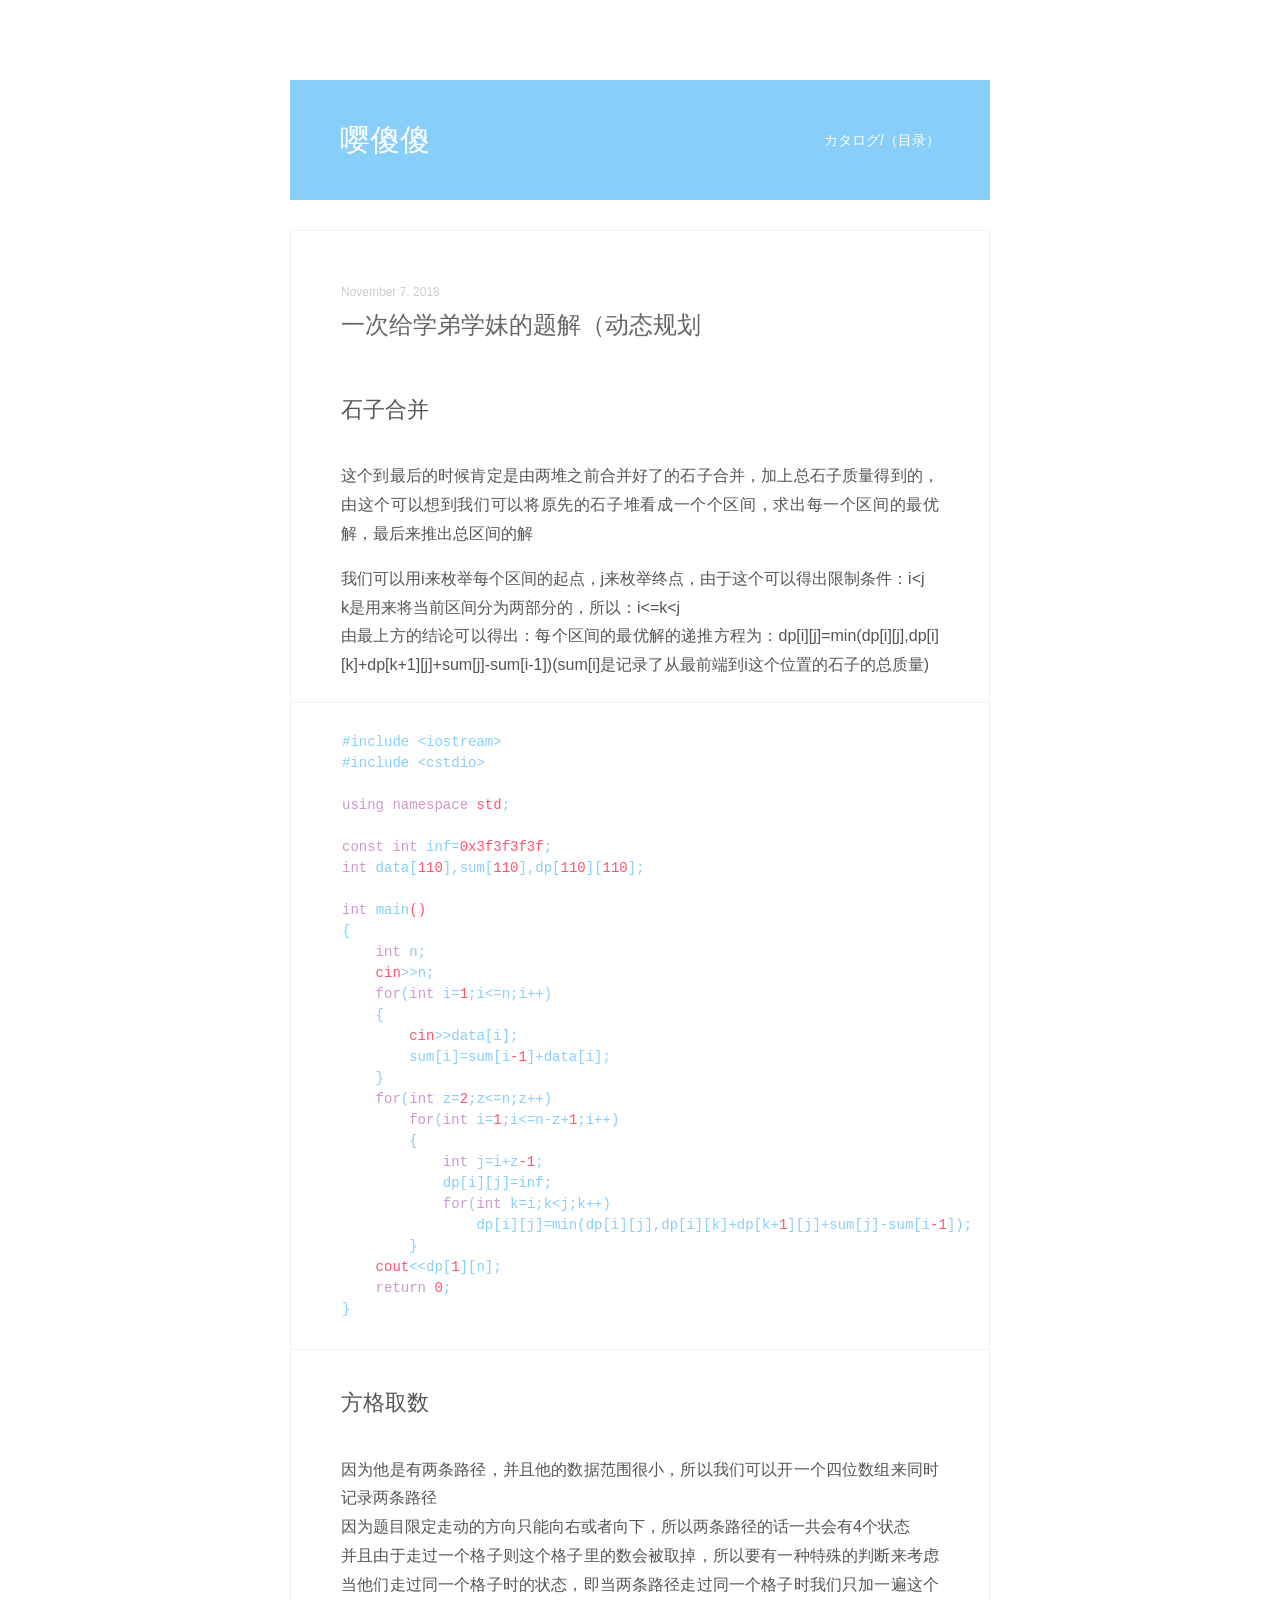
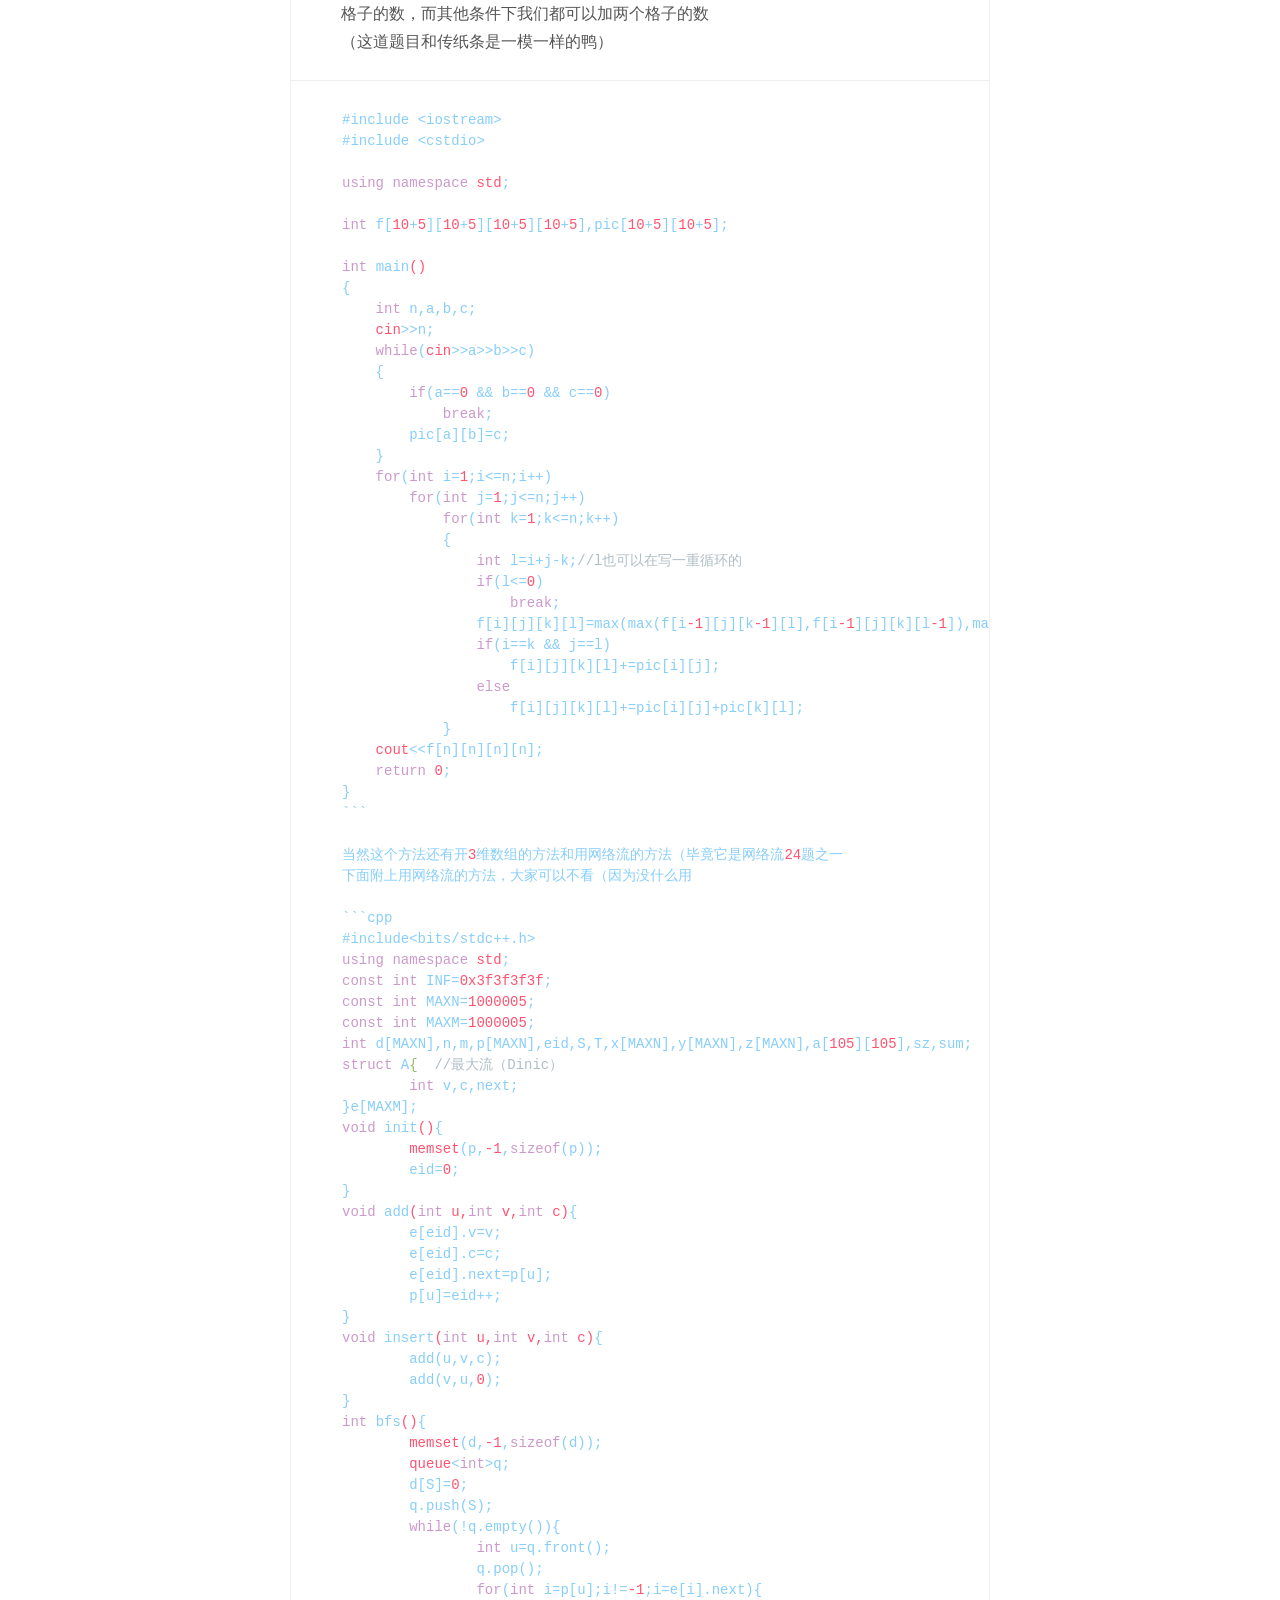
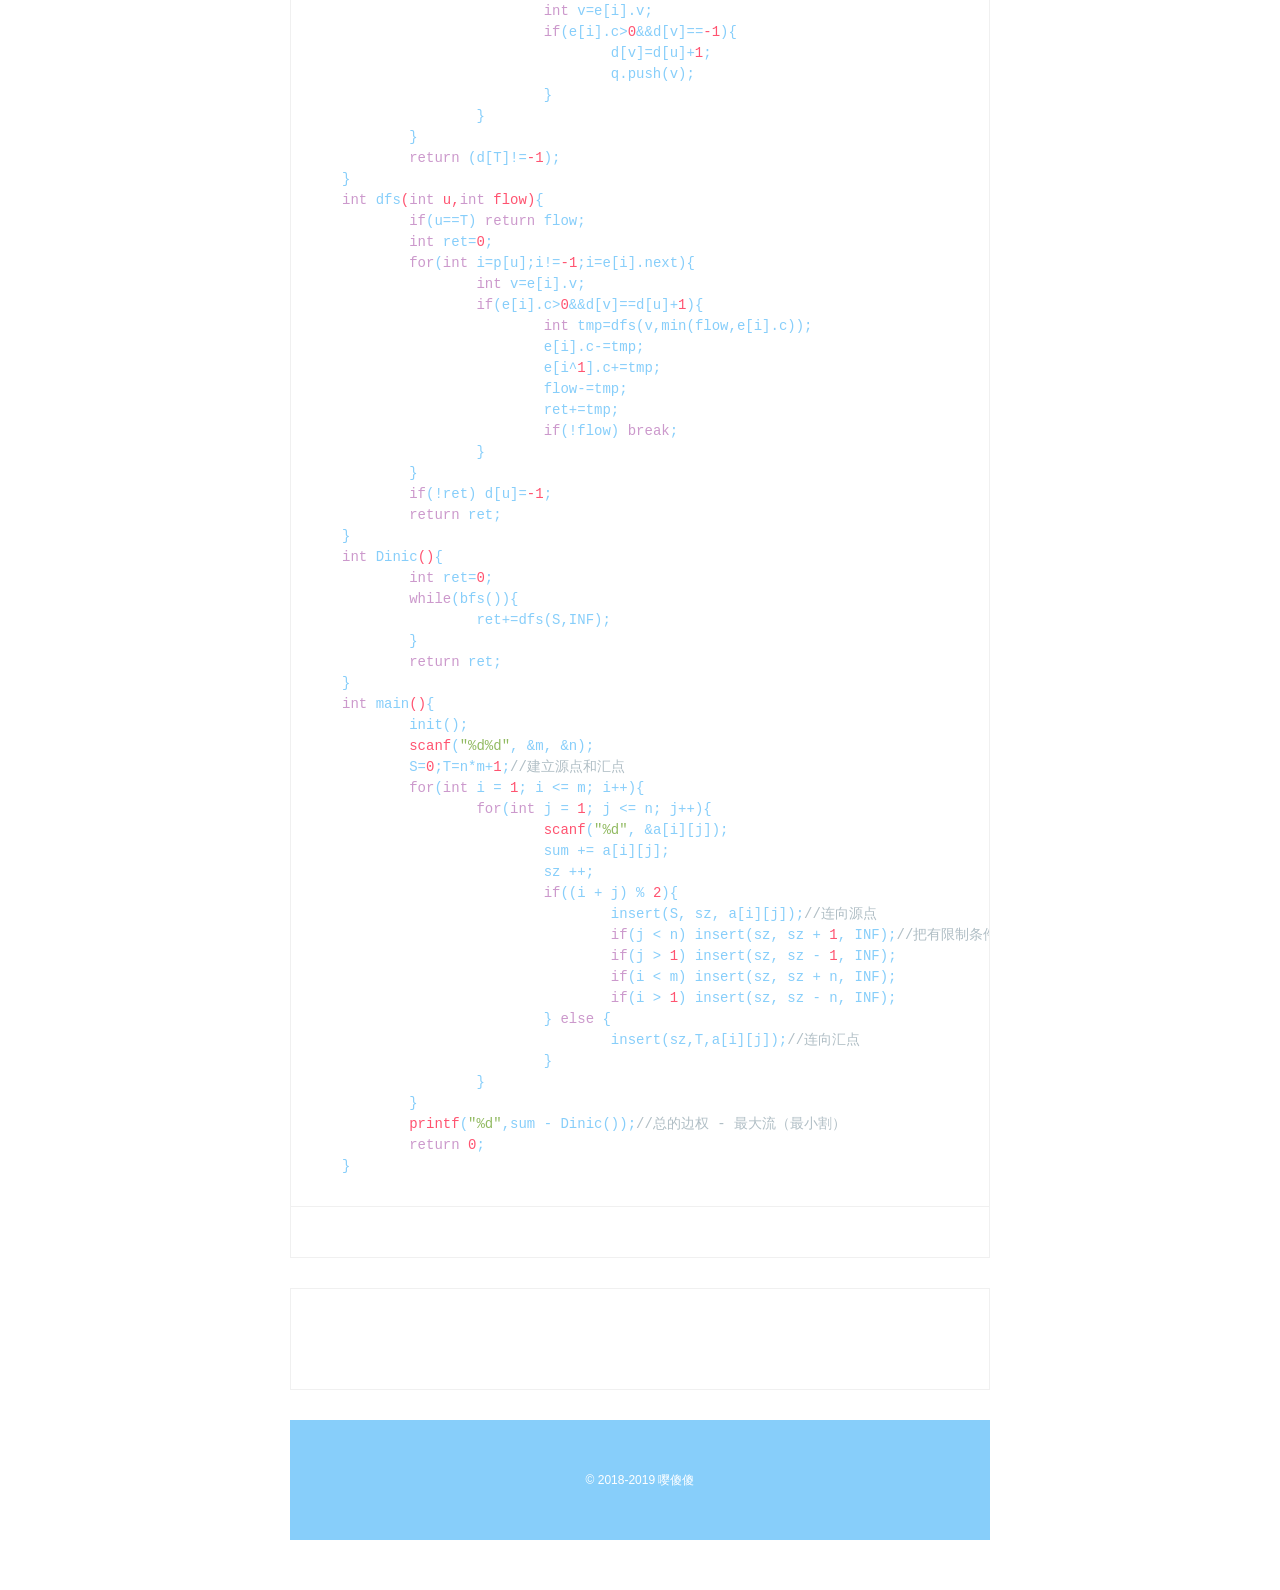
<file: 2018/11/07/forth/index.html>
<!DOCTYPE html><html lang="zh-CN"><head><meta name="generator" content="Hexo 3.8.0"><meta charset="utf-8"><meta http-equiv="X-UA-Compatible" content="IE=edge"><meta name="viewport" content="width=device-width, initial-scale=1"><meta name="author" content="嘤傻傻"><link rel="alternative" href="/atom.xml" title="嘤傻傻" type="application/atom+xml"><link rel="icon" href="/favicon.png"><title>一次给学弟学妹的题解（动态规划 - 嘤傻傻</title><link rel="stylesheet" href="/css/main.css"><link rel="stylesheet" href="/js/fancybox/jquery.fancybox.min.css"><!--[if lt IE 9]><script>(function(a,b){a="abbr article aside audio bdi canvas data datalist details dialog figcaption figure footer header hgroup main mark meter nav output progress section summary template time video".split(" ");for(b=a.length-1;b>=0;b--)document.createElement(a[b])})()</script><![endif]--><script src="/js/jquery-3.1.1.min.js"></script><script src="/js/fancybox/jquery.fancybox.min.js"></script></head><body style="opacity:0"><header class="head"><h1 class="head-title u-fl"><a href="/">嘤傻傻</a></h1><nav class="head-nav u-fr"><ul class="head-nav__list"><li class="head-nav__item"><a class="head-nav__link" href="/archives">カタログ/（目录）</a></li></ul></nav></header><main class="main"><article class="post"><header class="post__head"> <time class="post__time" datetime="2018-11-07T10:56:33.424Z">November 7, 2018</time><h1 class="post__title"><a href="/2018/11/07/forth/">一次给学弟学妹的题解（动态规划</a></h1><div class="post__main echo"><h2 id="石子合并"><a href="#石子合并" class="headerlink" title="石子合并"></a>石子合并</h2><p>这个到最后的时候肯定是由两堆之前合并好了的石子合并，加上总石子质量得到的，由这个可以想到我们可以将原先的石子堆看成一个个区间，求出每一个区间的最优解，最后来推出总区间的解  </p>
<p>我们可以用i来枚举每个区间的起点，j来枚举终点，由于这个可以得出限制条件：i&lt;j<br>k是用来将当前区间分为两部分的，所以：i&lt;=k&lt;j<br>由最上方的结论可以得出：每个区间的最优解的递推方程为：dp[i][j]=min(dp[i][j],dp[i][k]+dp[k+1][j]+sum[j]-sum[i-1])(sum[i]是记录了从最前端到i这个位置的石子的总质量)  </p>
<figure class="highlight cpp"><table><tr><td class="gutter"><pre><span class="line">1</span><br><span class="line">2</span><br><span class="line">3</span><br><span class="line">4</span><br><span class="line">5</span><br><span class="line">6</span><br><span class="line">7</span><br><span class="line">8</span><br><span class="line">9</span><br><span class="line">10</span><br><span class="line">11</span><br><span class="line">12</span><br><span class="line">13</span><br><span class="line">14</span><br><span class="line">15</span><br><span class="line">16</span><br><span class="line">17</span><br><span class="line">18</span><br><span class="line">19</span><br><span class="line">20</span><br><span class="line">21</span><br><span class="line">22</span><br><span class="line">23</span><br><span class="line">24</span><br><span class="line">25</span><br><span class="line">26</span><br><span class="line">27</span><br><span class="line">28</span><br></pre></td><td class="code"><pre><span class="line"><span class="meta">#<span class="meta-keyword">include</span> <span class="meta-string">&lt;iostream&gt;</span></span></span><br><span class="line"><span class="meta">#<span class="meta-keyword">include</span> <span class="meta-string">&lt;cstdio&gt;</span></span></span><br><span class="line"> </span><br><span class="line"><span class="keyword">using</span> <span class="keyword">namespace</span> <span class="built_in">std</span>;</span><br><span class="line"> </span><br><span class="line"><span class="keyword">const</span> <span class="keyword">int</span> inf=<span class="number">0x3f3f3f3f</span>;</span><br><span class="line"><span class="keyword">int</span> data[<span class="number">110</span>],sum[<span class="number">110</span>],dp[<span class="number">110</span>][<span class="number">110</span>];</span><br><span class="line"> </span><br><span class="line"><span class="function"><span class="keyword">int</span> <span class="title">main</span><span class="params">()</span></span></span><br><span class="line"><span class="function"></span>&#123;</span><br><span class="line">    <span class="keyword">int</span> n;</span><br><span class="line">    <span class="built_in">cin</span>&gt;&gt;n;</span><br><span class="line">    <span class="keyword">for</span>(<span class="keyword">int</span> i=<span class="number">1</span>;i&lt;=n;i++)</span><br><span class="line">    &#123;</span><br><span class="line">        <span class="built_in">cin</span>&gt;&gt;data[i];</span><br><span class="line">        sum[i]=sum[i<span class="number">-1</span>]+data[i];</span><br><span class="line">    &#125;</span><br><span class="line">    <span class="keyword">for</span>(<span class="keyword">int</span> z=<span class="number">2</span>;z&lt;=n;z++)</span><br><span class="line">        <span class="keyword">for</span>(<span class="keyword">int</span> i=<span class="number">1</span>;i&lt;=n-z+<span class="number">1</span>;i++)</span><br><span class="line">        &#123;</span><br><span class="line">            <span class="keyword">int</span> j=i+z<span class="number">-1</span>;</span><br><span class="line">            dp[i][j]=inf;</span><br><span class="line">            <span class="keyword">for</span>(<span class="keyword">int</span> k=i;k&lt;j;k++)</span><br><span class="line">                dp[i][j]=min(dp[i][j],dp[i][k]+dp[k+<span class="number">1</span>][j]+sum[j]-sum[i<span class="number">-1</span>]);</span><br><span class="line">        &#125;</span><br><span class="line">    <span class="built_in">cout</span>&lt;&lt;dp[<span class="number">1</span>][n];</span><br><span class="line">    <span class="keyword">return</span> <span class="number">0</span>; </span><br><span class="line">&#125;</span><br></pre></td></tr></table></figure>
<h2 id="方格取数"><a href="#方格取数" class="headerlink" title="方格取数"></a>方格取数</h2><p>因为他是有两条路径，并且他的数据范围很小，所以我们可以开一个四位数组来同时记录两条路径<br>因为题目限定走动的方向只能向右或者向下，所以两条路径的话一共会有4个状态<br>并且由于走过一个格子则这个格子里的数会被取掉，所以要有一种特殊的判断来考虑当他们走过同一个格子时的状态，即当两条路径走过同一个格子时我们只加一遍这个格子的数，而其他条件下我们都可以加两个格子的数<br>（这道题目和传纸条是一模一样的鸭）  </p>
<figure class="highlight cpp"><table><tr><td class="gutter"><pre><span class="line">1</span><br><span class="line">2</span><br><span class="line">3</span><br><span class="line">4</span><br><span class="line">5</span><br><span class="line">6</span><br><span class="line">7</span><br><span class="line">8</span><br><span class="line">9</span><br><span class="line">10</span><br><span class="line">11</span><br><span class="line">12</span><br><span class="line">13</span><br><span class="line">14</span><br><span class="line">15</span><br><span class="line">16</span><br><span class="line">17</span><br><span class="line">18</span><br><span class="line">19</span><br><span class="line">20</span><br><span class="line">21</span><br><span class="line">22</span><br><span class="line">23</span><br><span class="line">24</span><br><span class="line">25</span><br><span class="line">26</span><br><span class="line">27</span><br><span class="line">28</span><br><span class="line">29</span><br><span class="line">30</span><br><span class="line">31</span><br><span class="line">32</span><br><span class="line">33</span><br><span class="line">34</span><br><span class="line">35</span><br><span class="line">36</span><br><span class="line">37</span><br><span class="line">38</span><br><span class="line">39</span><br><span class="line">40</span><br><span class="line">41</span><br><span class="line">42</span><br><span class="line">43</span><br><span class="line">44</span><br><span class="line">45</span><br><span class="line">46</span><br><span class="line">47</span><br><span class="line">48</span><br><span class="line">49</span><br><span class="line">50</span><br><span class="line">51</span><br><span class="line">52</span><br><span class="line">53</span><br><span class="line">54</span><br><span class="line">55</span><br><span class="line">56</span><br><span class="line">57</span><br><span class="line">58</span><br><span class="line">59</span><br><span class="line">60</span><br><span class="line">61</span><br><span class="line">62</span><br><span class="line">63</span><br><span class="line">64</span><br><span class="line">65</span><br><span class="line">66</span><br><span class="line">67</span><br><span class="line">68</span><br><span class="line">69</span><br><span class="line">70</span><br><span class="line">71</span><br><span class="line">72</span><br><span class="line">73</span><br><span class="line">74</span><br><span class="line">75</span><br><span class="line">76</span><br><span class="line">77</span><br><span class="line">78</span><br><span class="line">79</span><br><span class="line">80</span><br><span class="line">81</span><br><span class="line">82</span><br><span class="line">83</span><br><span class="line">84</span><br><span class="line">85</span><br><span class="line">86</span><br><span class="line">87</span><br><span class="line">88</span><br><span class="line">89</span><br><span class="line">90</span><br><span class="line">91</span><br><span class="line">92</span><br><span class="line">93</span><br><span class="line">94</span><br><span class="line">95</span><br><span class="line">96</span><br><span class="line">97</span><br><span class="line">98</span><br><span class="line">99</span><br><span class="line">100</span><br><span class="line">101</span><br><span class="line">102</span><br><span class="line">103</span><br><span class="line">104</span><br><span class="line">105</span><br><span class="line">106</span><br><span class="line">107</span><br><span class="line">108</span><br><span class="line">109</span><br><span class="line">110</span><br><span class="line">111</span><br><span class="line">112</span><br><span class="line">113</span><br><span class="line">114</span><br><span class="line">115</span><br><span class="line">116</span><br><span class="line">117</span><br><span class="line">118</span><br><span class="line">119</span><br><span class="line">120</span><br><span class="line">121</span><br><span class="line">122</span><br><span class="line">123</span><br><span class="line">124</span><br><span class="line">125</span><br><span class="line">126</span><br><span class="line">127</span><br></pre></td><td class="code"><pre><span class="line"><span class="meta">#<span class="meta-keyword">include</span> <span class="meta-string">&lt;iostream&gt;</span></span></span><br><span class="line"><span class="meta">#<span class="meta-keyword">include</span> <span class="meta-string">&lt;cstdio&gt;</span></span></span><br><span class="line"> </span><br><span class="line"><span class="keyword">using</span> <span class="keyword">namespace</span> <span class="built_in">std</span>;</span><br><span class="line"> </span><br><span class="line"><span class="keyword">int</span> f[<span class="number">10</span>+<span class="number">5</span>][<span class="number">10</span>+<span class="number">5</span>][<span class="number">10</span>+<span class="number">5</span>][<span class="number">10</span>+<span class="number">5</span>],pic[<span class="number">10</span>+<span class="number">5</span>][<span class="number">10</span>+<span class="number">5</span>];</span><br><span class="line"> </span><br><span class="line"><span class="function"><span class="keyword">int</span> <span class="title">main</span><span class="params">()</span></span></span><br><span class="line"><span class="function"></span>&#123;</span><br><span class="line">    <span class="keyword">int</span> n,a,b,c;</span><br><span class="line">    <span class="built_in">cin</span>&gt;&gt;n;</span><br><span class="line">    <span class="keyword">while</span>(<span class="built_in">cin</span>&gt;&gt;a&gt;&gt;b&gt;&gt;c)</span><br><span class="line">    &#123;</span><br><span class="line">        <span class="keyword">if</span>(a==<span class="number">0</span> &amp;&amp; b==<span class="number">0</span> &amp;&amp; c==<span class="number">0</span>)</span><br><span class="line">            <span class="keyword">break</span>;</span><br><span class="line">        pic[a][b]=c;</span><br><span class="line">    &#125;</span><br><span class="line">    <span class="keyword">for</span>(<span class="keyword">int</span> i=<span class="number">1</span>;i&lt;=n;i++)</span><br><span class="line">        <span class="keyword">for</span>(<span class="keyword">int</span> j=<span class="number">1</span>;j&lt;=n;j++)</span><br><span class="line">            <span class="keyword">for</span>(<span class="keyword">int</span> k=<span class="number">1</span>;k&lt;=n;k++)</span><br><span class="line">            &#123;</span><br><span class="line">                <span class="keyword">int</span> l=i+j-k;<span class="comment">//l也可以在写一重循环的 </span></span><br><span class="line">                <span class="keyword">if</span>(l&lt;=<span class="number">0</span>)</span><br><span class="line">                    <span class="keyword">break</span>;</span><br><span class="line">                f[i][j][k][l]=max(max(f[i<span class="number">-1</span>][j][k<span class="number">-1</span>][l],f[i<span class="number">-1</span>][j][k][l<span class="number">-1</span>]),max(f[i][j<span class="number">-1</span>][k<span class="number">-1</span>][l],f[i][j<span class="number">-1</span>][k][l<span class="number">-1</span>]));</span><br><span class="line">                <span class="keyword">if</span>(i==k &amp;&amp; j==l)</span><br><span class="line">                    f[i][j][k][l]+=pic[i][j];</span><br><span class="line">                <span class="keyword">else</span></span><br><span class="line">                    f[i][j][k][l]+=pic[i][j]+pic[k][l];</span><br><span class="line">            &#125;</span><br><span class="line">    <span class="built_in">cout</span>&lt;&lt;f[n][n][n][n];</span><br><span class="line">    <span class="keyword">return</span> <span class="number">0</span>;</span><br><span class="line">&#125;  </span><br><span class="line">```  </span><br><span class="line"></span><br><span class="line">当然这个方法还有开<span class="number">3</span>维数组的方法和用网络流的方法（毕竟它是网络流<span class="number">24</span>题之一  </span><br><span class="line">下面附上用网络流的方法，大家可以不看（因为没什么用</span><br><span class="line"></span><br><span class="line">```cpp</span><br><span class="line"><span class="meta">#<span class="meta-keyword">include</span><span class="meta-string">&lt;bits/stdc++.h&gt;</span></span></span><br><span class="line"><span class="keyword">using</span> <span class="keyword">namespace</span> <span class="built_in">std</span>;</span><br><span class="line"><span class="keyword">const</span> <span class="keyword">int</span> INF=<span class="number">0x3f3f3f3f</span>;</span><br><span class="line"><span class="keyword">const</span> <span class="keyword">int</span> MAXN=<span class="number">1000005</span>;</span><br><span class="line"><span class="keyword">const</span> <span class="keyword">int</span> MAXM=<span class="number">1000005</span>;</span><br><span class="line"><span class="keyword">int</span> d[MAXN],n,m,p[MAXN],eid,S,T,x[MAXN],y[MAXN],z[MAXN],a[<span class="number">105</span>][<span class="number">105</span>],sz,sum;</span><br><span class="line"><span class="class"><span class="keyword">struct</span> <span class="title">A</span>&#123;</span>  <span class="comment">//最大流（Dinic）</span></span><br><span class="line">	<span class="keyword">int</span> v,c,next;</span><br><span class="line">&#125;e[MAXM];</span><br><span class="line"><span class="function"><span class="keyword">void</span> <span class="title">init</span><span class="params">()</span></span>&#123;</span><br><span class="line">	<span class="built_in">memset</span>(p,<span class="number">-1</span>,<span class="keyword">sizeof</span>(p));</span><br><span class="line">	eid=<span class="number">0</span>;</span><br><span class="line">&#125;</span><br><span class="line"><span class="function"><span class="keyword">void</span> <span class="title">add</span><span class="params">(<span class="keyword">int</span> u,<span class="keyword">int</span> v,<span class="keyword">int</span> c)</span></span>&#123;</span><br><span class="line">	e[eid].v=v;</span><br><span class="line">	e[eid].c=c;</span><br><span class="line">	e[eid].next=p[u];</span><br><span class="line">	p[u]=eid++;</span><br><span class="line">&#125;</span><br><span class="line"><span class="function"><span class="keyword">void</span> <span class="title">insert</span><span class="params">(<span class="keyword">int</span> u,<span class="keyword">int</span> v,<span class="keyword">int</span> c)</span></span>&#123;</span><br><span class="line">	add(u,v,c);</span><br><span class="line">	add(v,u,<span class="number">0</span>);</span><br><span class="line">&#125;</span><br><span class="line"><span class="function"><span class="keyword">int</span> <span class="title">bfs</span><span class="params">()</span></span>&#123;</span><br><span class="line">	<span class="built_in">memset</span>(d,<span class="number">-1</span>,<span class="keyword">sizeof</span>(d));</span><br><span class="line">	<span class="built_in">queue</span>&lt;<span class="keyword">int</span>&gt;q;</span><br><span class="line">	d[S]=<span class="number">0</span>;</span><br><span class="line">	q.push(S);</span><br><span class="line">	<span class="keyword">while</span>(!q.empty())&#123;</span><br><span class="line">		<span class="keyword">int</span> u=q.front();</span><br><span class="line">		q.pop();</span><br><span class="line">		<span class="keyword">for</span>(<span class="keyword">int</span> i=p[u];i!=<span class="number">-1</span>;i=e[i].next)&#123;</span><br><span class="line">			<span class="keyword">int</span> v=e[i].v;</span><br><span class="line">			<span class="keyword">if</span>(e[i].c&gt;<span class="number">0</span>&amp;&amp;d[v]==<span class="number">-1</span>)&#123;</span><br><span class="line">				d[v]=d[u]+<span class="number">1</span>;</span><br><span class="line">				q.push(v);	</span><br><span class="line">			&#125;</span><br><span class="line">		&#125;</span><br><span class="line">	&#125;</span><br><span class="line">	<span class="keyword">return</span> (d[T]!=<span class="number">-1</span>);</span><br><span class="line">&#125;</span><br><span class="line"><span class="function"><span class="keyword">int</span> <span class="title">dfs</span><span class="params">(<span class="keyword">int</span> u,<span class="keyword">int</span> flow)</span></span>&#123; </span><br><span class="line">	<span class="keyword">if</span>(u==T) <span class="keyword">return</span> flow;</span><br><span class="line">	<span class="keyword">int</span> ret=<span class="number">0</span>;</span><br><span class="line">	<span class="keyword">for</span>(<span class="keyword">int</span> i=p[u];i!=<span class="number">-1</span>;i=e[i].next)&#123;</span><br><span class="line">		<span class="keyword">int</span> v=e[i].v;</span><br><span class="line">		<span class="keyword">if</span>(e[i].c&gt;<span class="number">0</span>&amp;&amp;d[v]==d[u]+<span class="number">1</span>)&#123;</span><br><span class="line">			<span class="keyword">int</span> tmp=dfs(v,min(flow,e[i].c));</span><br><span class="line">			e[i].c-=tmp;</span><br><span class="line">			e[i^<span class="number">1</span>].c+=tmp;</span><br><span class="line">			flow-=tmp;</span><br><span class="line">			ret+=tmp;</span><br><span class="line">			<span class="keyword">if</span>(!flow) <span class="keyword">break</span>;</span><br><span class="line">		&#125;</span><br><span class="line">	&#125;</span><br><span class="line">	<span class="keyword">if</span>(!ret) d[u]=<span class="number">-1</span>;</span><br><span class="line">	<span class="keyword">return</span> ret;</span><br><span class="line">&#125;</span><br><span class="line"><span class="function"><span class="keyword">int</span> <span class="title">Dinic</span><span class="params">()</span></span>&#123;</span><br><span class="line">	<span class="keyword">int</span> ret=<span class="number">0</span>;</span><br><span class="line">	<span class="keyword">while</span>(bfs())&#123;</span><br><span class="line">		ret+=dfs(S,INF);</span><br><span class="line">	&#125;</span><br><span class="line">	<span class="keyword">return</span> ret;</span><br><span class="line">&#125;</span><br><span class="line"><span class="function"><span class="keyword">int</span> <span class="title">main</span><span class="params">()</span></span>&#123; </span><br><span class="line">	init();</span><br><span class="line">	<span class="built_in">scanf</span>(<span class="string">"%d%d"</span>, &amp;m, &amp;n);</span><br><span class="line">	S=<span class="number">0</span>;T=n*m+<span class="number">1</span>;<span class="comment">//建立源点和汇点</span></span><br><span class="line">	<span class="keyword">for</span>(<span class="keyword">int</span> i = <span class="number">1</span>; i &lt;= m; i++)&#123;</span><br><span class="line">		<span class="keyword">for</span>(<span class="keyword">int</span> j = <span class="number">1</span>; j &lt;= n; j++)&#123;</span><br><span class="line">			<span class="built_in">scanf</span>(<span class="string">"%d"</span>, &amp;a[i][j]);</span><br><span class="line">			sum += a[i][j];</span><br><span class="line">			sz ++;</span><br><span class="line">			<span class="keyword">if</span>((i + j) % <span class="number">2</span>)&#123;</span><br><span class="line">				insert(S, sz, a[i][j]);<span class="comment">//连向源点</span></span><br><span class="line">				<span class="keyword">if</span>(j &lt; n) insert(sz, sz + <span class="number">1</span>, INF);<span class="comment">//把有限制条件的连起来，边权注意要尽量大</span></span><br><span class="line">				<span class="keyword">if</span>(j &gt; <span class="number">1</span>) insert(sz, sz - <span class="number">1</span>, INF);</span><br><span class="line">				<span class="keyword">if</span>(i &lt; m) insert(sz, sz + n, INF);</span><br><span class="line">				<span class="keyword">if</span>(i &gt; <span class="number">1</span>) insert(sz, sz - n, INF);</span><br><span class="line">			&#125; <span class="keyword">else</span> &#123;</span><br><span class="line">				insert(sz,T,a[i][j]);<span class="comment">//连向汇点</span></span><br><span class="line">			&#125;</span><br><span class="line">		&#125;</span><br><span class="line">	&#125; </span><br><span class="line">	<span class="built_in">printf</span>(<span class="string">"%d"</span>,sum - Dinic());<span class="comment">//总的边权 - 最大流（最小割）</span></span><br><span class="line">	<span class="keyword">return</span> <span class="number">0</span>;</span><br><span class="line">&#125;</span><br></pre></td></tr></table></figure></div></header></article><div class="comments" id="lv-container" data-id="city" data-uid="your uid"><script>(function(d, s) {var j, e = d.getElementsByTagName(s)[0];if (typeof LivereTower === 'function') { return; } j = d.createElement(s);j.src = 'https://cdn-city.livere.com/js/embed.dist.js';j.async = true;e.parentNode.insertBefore(j, e);})(document, 'script');</script></div></main><footer class="foot"><div class="foot-copy">&copy; 2018-2019 嘤傻傻</div></footer><script src="/js/scroller.js"></script><script src="/js/main.js"></script></body></html>
</file>
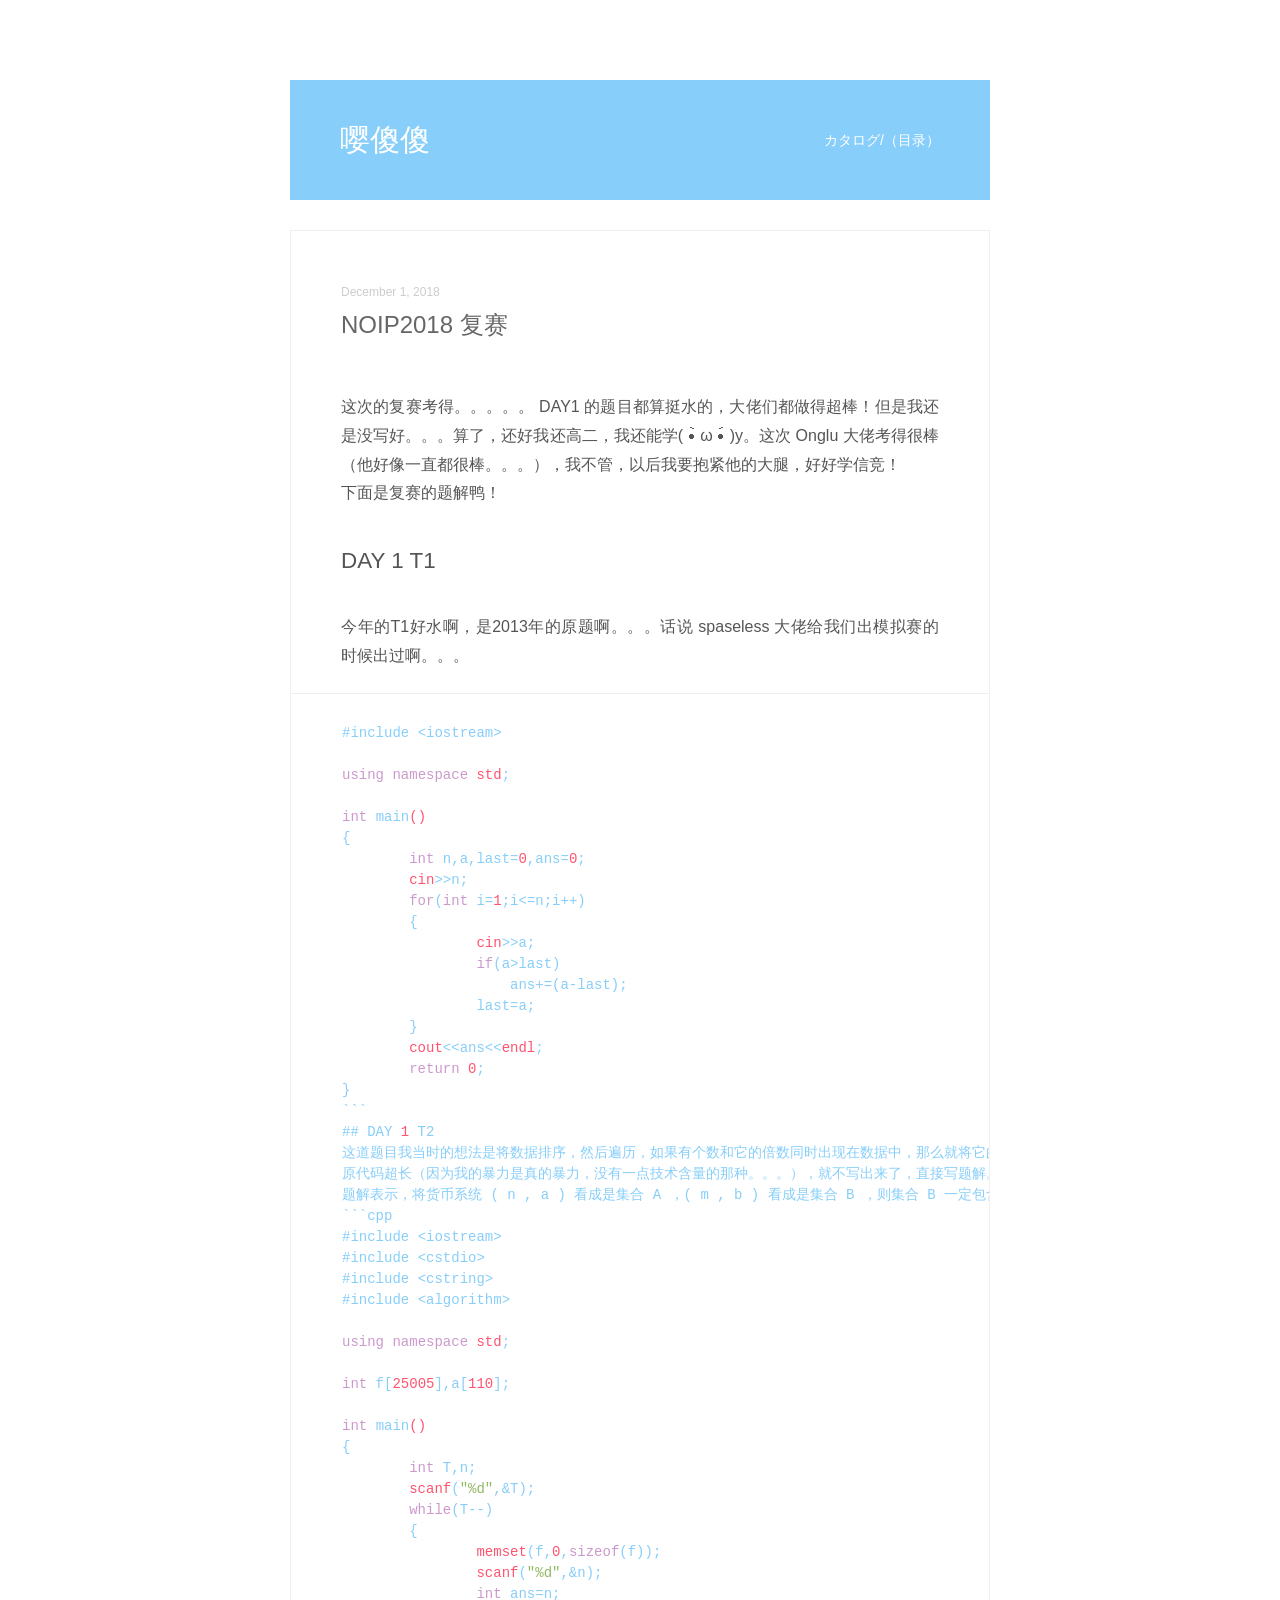
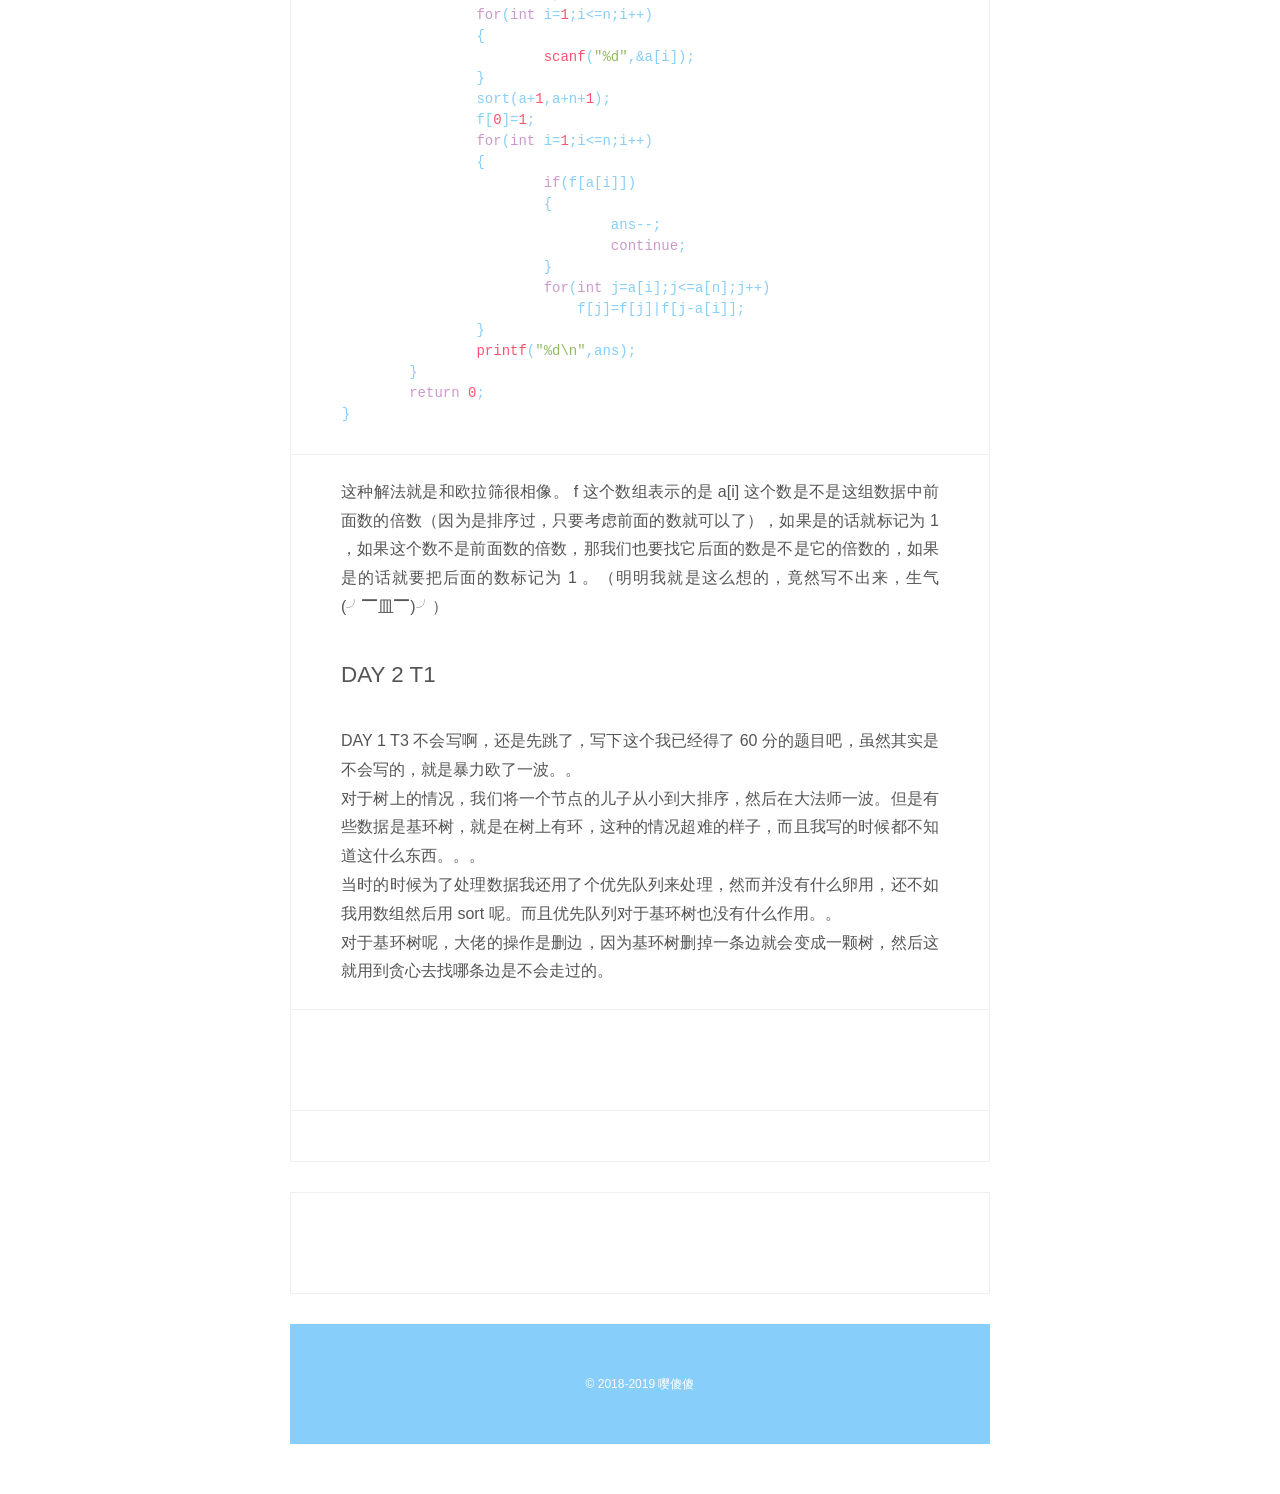
<file: 2018/12/01/fifth/index.html>
<!DOCTYPE html><html lang="zh-CN"><head><meta name="generator" content="Hexo 3.8.0"><meta charset="utf-8"><meta http-equiv="X-UA-Compatible" content="IE=edge"><meta name="viewport" content="width=device-width, initial-scale=1"><meta name="author" content="嘤傻傻"><link rel="alternative" href="/atom.xml" title="嘤傻傻" type="application/atom+xml"><link rel="icon" href="/favicon.png"><title>NOIP2018 复赛 - 嘤傻傻</title><link rel="stylesheet" href="/css/main.css"><link rel="stylesheet" href="/js/fancybox/jquery.fancybox.min.css"><!--[if lt IE 9]><script>(function(a,b){a="abbr article aside audio bdi canvas data datalist details dialog figcaption figure footer header hgroup main mark meter nav output progress section summary template time video".split(" ");for(b=a.length-1;b>=0;b--)document.createElement(a[b])})()</script><![endif]--><script src="/js/jquery-3.1.1.min.js"></script><script src="/js/fancybox/jquery.fancybox.min.js"></script></head><body style="opacity:0"><header class="head"><h1 class="head-title u-fl"><a href="/">嘤傻傻</a></h1><nav class="head-nav u-fr"><ul class="head-nav__list"><li class="head-nav__item"><a class="head-nav__link" href="/archives">カタログ/（目录）</a></li></ul></nav></header><main class="main"><article class="post"><header class="post__head"> <time class="post__time" datetime="2018-12-01T10:28:08.168Z">December 1, 2018</time><h1 class="post__title"><a href="/2018/12/01/fifth/">NOIP2018 复赛</a></h1><div class="post__main echo"><p>这次的复赛考得。。。。。 DAY1 的题目都算挺水的，大佬们都做得超棒！但是我还是没写好。。。算了，还好我还高二，我还能学( •̀ ω •́ )y。这次 Onglu 大佬考得很棒（他好像一直都很棒。。。），我不管，以后我要抱紧他的大腿，好好学信竞！<br>下面是复赛的题解鸭！  </p>
<h2 id="DAY-1-T1"><a href="#DAY-1-T1" class="headerlink" title="DAY 1 T1"></a>DAY 1 T1</h2><p>今年的T1好水啊，是2013年的原题啊。。。话说 spaseless 大佬给我们出模拟赛的时候出过啊。。。<br><figure class="highlight cpp"><table><tr><td class="gutter"><pre><span class="line">1</span><br><span class="line">2</span><br><span class="line">3</span><br><span class="line">4</span><br><span class="line">5</span><br><span class="line">6</span><br><span class="line">7</span><br><span class="line">8</span><br><span class="line">9</span><br><span class="line">10</span><br><span class="line">11</span><br><span class="line">12</span><br><span class="line">13</span><br><span class="line">14</span><br><span class="line">15</span><br><span class="line">16</span><br><span class="line">17</span><br><span class="line">18</span><br><span class="line">19</span><br><span class="line">20</span><br><span class="line">21</span><br><span class="line">22</span><br><span class="line">23</span><br><span class="line">24</span><br><span class="line">25</span><br><span class="line">26</span><br><span class="line">27</span><br><span class="line">28</span><br><span class="line">29</span><br><span class="line">30</span><br><span class="line">31</span><br><span class="line">32</span><br><span class="line">33</span><br><span class="line">34</span><br><span class="line">35</span><br><span class="line">36</span><br><span class="line">37</span><br><span class="line">38</span><br><span class="line">39</span><br><span class="line">40</span><br><span class="line">41</span><br><span class="line">42</span><br><span class="line">43</span><br><span class="line">44</span><br><span class="line">45</span><br><span class="line">46</span><br><span class="line">47</span><br><span class="line">48</span><br><span class="line">49</span><br><span class="line">50</span><br><span class="line">51</span><br><span class="line">52</span><br><span class="line">53</span><br><span class="line">54</span><br><span class="line">55</span><br><span class="line">56</span><br><span class="line">57</span><br><span class="line">58</span><br><span class="line">59</span><br><span class="line">60</span><br><span class="line">61</span><br><span class="line">62</span><br></pre></td><td class="code"><pre><span class="line"><span class="meta">#<span class="meta-keyword">include</span> <span class="meta-string">&lt;iostream&gt;</span></span></span><br><span class="line"></span><br><span class="line"><span class="keyword">using</span> <span class="keyword">namespace</span> <span class="built_in">std</span>;</span><br><span class="line"></span><br><span class="line"><span class="function"><span class="keyword">int</span> <span class="title">main</span><span class="params">()</span> </span></span><br><span class="line"><span class="function"></span>&#123;</span><br><span class="line">	<span class="keyword">int</span> n,a,last=<span class="number">0</span>,ans=<span class="number">0</span>;</span><br><span class="line">	<span class="built_in">cin</span>&gt;&gt;n;</span><br><span class="line">	<span class="keyword">for</span>(<span class="keyword">int</span> i=<span class="number">1</span>;i&lt;=n;i++)</span><br><span class="line">	&#123;</span><br><span class="line">		<span class="built_in">cin</span>&gt;&gt;a;</span><br><span class="line">		<span class="keyword">if</span>(a&gt;last)</span><br><span class="line">		    ans+=(a-last);</span><br><span class="line">		last=a;</span><br><span class="line">	&#125;</span><br><span class="line">	<span class="built_in">cout</span>&lt;&lt;ans&lt;&lt;<span class="built_in">endl</span>;</span><br><span class="line">	<span class="keyword">return</span> <span class="number">0</span>;</span><br><span class="line">&#125;  </span><br><span class="line">```  </span><br><span class="line">## DAY <span class="number">1</span> T2</span><br><span class="line">这道题目我当时的想法是将数据排序，然后遍历，如果有个数和它的倍数同时出现在数据中，那么就将它的倍数给标记掉，表示这个数据是不能用的。然后用两个循环代表每个数用几次，然后如果这些和在数据中出现过那么就将它也标记了（好暴力啊，😂），但是当时在考的时候我就没有过那个大数据，有几个小组的数据不一样，但是不知道哪里错了，交上去之后竟然还有<span class="number">55</span>分，还是有点小开心的，毕竟当时我以为就<span class="number">20</span>差不多了。。。  </span><br><span class="line">原代码超长（因为我的暴力是真的暴力，没有一点技术含量的那种。。。），就不写出来了，直接写题解。  </span><br><span class="line">题解表示，将货币系统 ( n , a ) 看成是集合 A ，( m , b ) 看成是集合 B ，则集合 B 一定包含于 A 中，并且 A 中不能被其他数表示的数必然出现在 B 中。（所以这个题解到底和我的思路有什么不一样，为什么不给我过？？？）  </span><br><span class="line">```cpp</span><br><span class="line"><span class="meta">#<span class="meta-keyword">include</span> <span class="meta-string">&lt;iostream&gt;</span></span></span><br><span class="line"><span class="meta">#<span class="meta-keyword">include</span> <span class="meta-string">&lt;cstdio&gt;</span></span></span><br><span class="line"><span class="meta">#<span class="meta-keyword">include</span> <span class="meta-string">&lt;cstring&gt;</span></span></span><br><span class="line"><span class="meta">#<span class="meta-keyword">include</span> <span class="meta-string">&lt;algorithm&gt; </span></span></span><br><span class="line"></span><br><span class="line"><span class="keyword">using</span> <span class="keyword">namespace</span> <span class="built_in">std</span>;</span><br><span class="line"></span><br><span class="line"><span class="keyword">int</span> f[<span class="number">25005</span>],a[<span class="number">110</span>];</span><br><span class="line"></span><br><span class="line"><span class="function"><span class="keyword">int</span> <span class="title">main</span><span class="params">()</span></span></span><br><span class="line"><span class="function"></span>&#123;</span><br><span class="line">	<span class="keyword">int</span> T,n;</span><br><span class="line">	<span class="built_in">scanf</span>(<span class="string">"%d"</span>,&amp;T);</span><br><span class="line">	<span class="keyword">while</span>(T--)</span><br><span class="line">	&#123;</span><br><span class="line">		<span class="built_in">memset</span>(f,<span class="number">0</span>,<span class="keyword">sizeof</span>(f));</span><br><span class="line">		<span class="built_in">scanf</span>(<span class="string">"%d"</span>,&amp;n);</span><br><span class="line">		<span class="keyword">int</span> ans=n;</span><br><span class="line">		<span class="keyword">for</span>(<span class="keyword">int</span> i=<span class="number">1</span>;i&lt;=n;i++)</span><br><span class="line">		&#123;</span><br><span class="line">			<span class="built_in">scanf</span>(<span class="string">"%d"</span>,&amp;a[i]);</span><br><span class="line">		&#125;</span><br><span class="line">		sort(a+<span class="number">1</span>,a+n+<span class="number">1</span>);</span><br><span class="line">		f[<span class="number">0</span>]=<span class="number">1</span>;</span><br><span class="line">		<span class="keyword">for</span>(<span class="keyword">int</span> i=<span class="number">1</span>;i&lt;=n;i++)</span><br><span class="line">		&#123;</span><br><span class="line">			<span class="keyword">if</span>(f[a[i]])</span><br><span class="line">			&#123;</span><br><span class="line">				ans--;</span><br><span class="line">				<span class="keyword">continue</span>;</span><br><span class="line">			&#125;</span><br><span class="line">			<span class="keyword">for</span>(<span class="keyword">int</span> j=a[i];j&lt;=a[n];j++)</span><br><span class="line">			    f[j]=f[j]|f[j-a[i]];</span><br><span class="line">		&#125;</span><br><span class="line">		<span class="built_in">printf</span>(<span class="string">"%d\n"</span>,ans);</span><br><span class="line">	&#125;</span><br><span class="line">	<span class="keyword">return</span> <span class="number">0</span>;</span><br><span class="line">&#125;</span><br></pre></td></tr></table></figure></p>
<p>这种解法就是和欧拉筛很相像。 f 这个数组表示的是 a[i] 这个数是不是这组数据中前面数的倍数（因为是排序过，只要考虑前面的数就可以了），如果是的话就标记为 1 ，如果这个数不是前面数的倍数，那我们也要找它后面的数是不是它的倍数的，如果是的话就要把后面的数标记为 1 。（明明我就是这么想的，竟然写不出来，生气(╯▔皿▔)╯）  </p>
<h2 id="DAY-2-T1"><a href="#DAY-2-T1" class="headerlink" title="DAY 2 T1"></a>DAY 2 T1</h2><p>DAY 1 T3 不会写啊，还是先跳了，写下这个我已经得了 60 分的题目吧，虽然其实是不会写的，就是暴力欧了一波。。<br>对于树上的情况，我们将一个节点的儿子从小到大排序，然后在大法师一波。但是有些数据是基环树，就是在树上有环，这种的情况超难的样子，而且我写的时候都不知道这什么东西。。。<br>当时的时候为了处理数据我还用了个优先队列来处理，然而并没有什么卵用，还不如我用数组然后用 sort 呢。而且优先队列对于基环树也没有什么作用。。<br>对于基环树呢，大佬的操作是删边，因为基环树删掉一条边就会变成一颗树，然后这就用到贪心去找哪条边是不会走过的。<br><figure class="highlight cpp"><table><tr><td class="gutter"><pre><span class="line">1</span><br><span class="line">2</span><br></pre></td><td class="code"><pre><span class="line"></span><br><span class="line"></span><br></pre></td></tr></table></figure></p>
</div></header></article><div class="comments" id="lv-container" data-id="city" data-uid="your uid"><script>(function(d, s) {var j, e = d.getElementsByTagName(s)[0];if (typeof LivereTower === 'function') { return; } j = d.createElement(s);j.src = 'https://cdn-city.livere.com/js/embed.dist.js';j.async = true;e.parentNode.insertBefore(j, e);})(document, 'script');</script></div></main><footer class="foot"><div class="foot-copy">&copy; 2018-2019 嘤傻傻</div></footer><script src="/js/scroller.js"></script><script src="/js/main.js"></script></body></html>
</file>
<file: css/main.css>
/* ==========================================================================
   Init
   ========================================================================== */
/* normalize.css v3.0.1 | MIT License | git.io/normalize */
html {
  font-family: sans-serif;
  -ms-text-size-adjust: 100%;
  -webkit-text-size-adjust: 100%;
}
body {
  margin: 0;
}
article,
aside,
details,
figcaption,
figure,
footer,
header,
hgroup,
main,
nav,
section,
summary {
  display: block;
}
audio,
canvas,
progress,
video {
  display: inline-block;
  vertical-align: baseline;
}
audio:not([controls]) {
  display: none;
  height: 0;
}
[hidden],
template {
  display: none;
}
a {
  background: transparent;
}
a:active,
a:hover {
  outline: 0;
}
abbr[title] {
  border-bottom: 1px dotted;
}
b,
strong {
  font-weight: bold;
}
dfn {
  font-style: italic;
}
h1 {
  font-size: 2em;
  margin: 0.67em 0;
}
mark {
  background: #ff0;
  color: #000;
}
small {
  font-size: 80%;
}
sub,
sup {
  font-size: 75%;
  line-height: 0;
  position: relative;
  vertical-align: baseline;
}
sup {
  top: -0.5em;
}
sub {
  bottom: -0.25em;
}
img {
  border: 0;
}
svg:not(:root) {
  overflow: hidden;
}
figure {
  margin: 1em 40px;
}
hr {
  -moz-box-sizing: content-box;
  box-sizing: content-box;
  height: 0;
}
pre {
  overflow: auto;
}
code,
kbd,
pre,
samp {
  font-family: monospace, monospace;
  font-size: 1em;
}
button,
input,
optgroup,
select,
textarea {
  color: inherit;
  font: inherit;
  margin: 0;
}
button {
  overflow: visible;
}
button,
select {
  text-transform: none;
}
button,
html input[type="button"],
input[type="reset"],
input[type="submit"] {
  -webkit-appearance: button;
  cursor: pointer;
}
button[disabled],
html input[disabled] {
  cursor: default;
}
button::-moz-focus-inner,
input::-moz-focus-inner {
  border: 0;
  padding: 0;
}
input {
  line-height: normal;
}
input[type="checkbox"],
input[type="radio"] {
  box-sizing: border-box;
  padding: 0;
}
input[type="number"]::-webkit-inner-spin-button,
input[type="number"]::-webkit-outer-spin-button {
  height: auto;
}
input[type="search"] {
  -webkit-appearance: textfield;
  -moz-box-sizing: content-box;
  -webkit-box-sizing: content-box;
  box-sizing: content-box;
}
input[type="search"]::-webkit-search-cancel-button,
input[type="search"]::-webkit-search-decoration {
  -webkit-appearance: none;
}
fieldset {
  border: 1px solid #c0c0c0;
  margin: 0 2px;
  padding: 0.35em 0.625em 0.75em;
}
legend {
  border: 0;
  padding: 0;
}
textarea {
  overflow: auto;
}
optgroup {
  font-weight: bold;
}
table {
  border-collapse: collapse;
  border-spacing: 0;
}
td,
th {
  padding: 0;
}
/* ==========================================================================
   Base
   ========================================================================== */
@font-face {
  font-family: 'icon';
  src: url("../fonts/icon.eot?-3uy3dk");
  src: url("../fonts/icon.eot?#iefix-3uy3dk") format('embedded-opentype'), url("../fonts/icon.woff?-3uy3dk") format('woff'), url("../fonts/icon.ttf?-3uy3dk") format('truetype'), url("../fonts/icon.svg?-3uy3dk#icon") format('svg');
  font-weight: normal;
  font-style: normal;
}
[class^="icon-"],
[class*=" icon-"] {
  font-family: 'icon';
  font-style: normal;
  -webkit-font-smoothing: antialiased;
  -moz-osx-font-smoothing: grayscale;
}
.icon-arrow-right:before {
  content: "\e600";
}
.icon-arrow-left:before {
  content: "\e601";
}
html {
  background-color: #fff;
  background-attachment: fixed;
  background-repeat: no-repeat;
  background-size: auto;
  color: #555;
  font-style: normal;
  text-rendering: optimizeLegibility;
}
html.index {
  background-color: #fff;
}
body {
  font-size: 14px;
  font-size: 0.875rem;
  line-height: 1.5;
  font-family: 'Helvetica Neue', 'Hiragino Sans GB', 'WenQuanYi Micro Hei', 'Microsoft Yahei', sans-serif;
  padding: 80px 0 20px;
}
html.index body {
  padding: 0;
}
code,
kbd,
pre,
samp {
  font-family: 'Source Code Pro', Consolas, 'Liberation Mono', Courier, monospace, serif;
}
a {
  color: #258fb8;
  text-decoration: none;
}
blockquote,
dl,
dd,
h1,
h2,
h3,
h4,
h5,
h6,
figure,
p,
pre {
  margin: 0;
}
button {
  padding: 0;
  border: 0;
  background: transparent;
}
fieldset {
  margin: 0;
  padding: 0;
  border: 0;
}
iframe {
  border: 0;
}
ol,
ul,
menu {
  margin: 0;
  padding: 0;
  list-style: none;
}
img,
audio,
canvas,
video {
  vertical-align: middle;
}
.clearfix:after,
.clearfix:before {
  display: table;
  content: " ";
}
.clearfix:after {
  clear: both;
}
.hide {
  visibility: hidden;
}
.u-cf:before,
.u-cf:after {
  content: '';
  display: table;
}
.u-cf:after {
  clear: both;
}
.u-bfc {
  overflow: hidden;
}
.u-fl {
  float: left;
}
.u-fr {
  float: right;
}
.u-hidden {
  display: none !important;
  visibility: hidden;
}
.modal-active {
  overflow: hidden;
}
.echo {
  font-size: 14px;
  font-size: 0.875rem;
  line-height: 1.5;
}
.echo a {
  color: #258fb8;
}
.echo a:hover,
.echo a:focus,
.echo a:active {
  text-decoration: underline;
}
.echo h1,
.echo h2,
.echo h3,
.echo h4,
.echo h5,
.echo h6 {
  font-weight: normal;
  line-height: 1.5;
  margin: 1.6em 0;
}
.echo h1 {
  font-size: 30px;
  font-size: 1.875rem;
}
.echo h2 {
  font-size: 24px;
  font-size: 1.5rem;
}
.echo h3 {
  font-size: 18px;
  font-size: 1.125rem;
}
.echo h4,
.echo h5,
.echo h6 {
  font-size: 14px;
  font-size: 0.875rem;
}
.echo p {
  margin: 1em 0;
  font-size: 16px;
  font-size: 1rem;
  text-align: justify;
  line-height: 1.8;
}
.echo address,
.echo blockquote,
.echo dl,
.echo figure,
.echo form,
.echo hr,
.echo img,
.echo ol,
.echo pre,
.echo table,
.echo ul {
  margin: 1.6em 0;
}
.echo hr {
  margin: 1.6em auto;
  width: 61%;
  height: 4px;
  border: none;
  background: #eee;
}
.echo img {
  max-width: 100%;
  height: auto;
}
.echo caption {
  text-transform: uppercase;
  padding: 1em;
  color: #777;
}
.echo thead {
  background-color: #eee;
}
.echo td,
.echo th {
  border: 1px solid #cbcbcb;
  padding: 0.5em 1em;
  text-align: left;
  font-weight: normal;
}
.echo tfoot {
  background-color: #f4f4f4;
}
.echo dl,
.echo ol,
.echo ul {
  margin-left: 2em;
}
.echo dd {
  margin-left: 1em;
}
.echo ol {
  list-style: decimal outside;
}
.echo ul {
  list-style: disc outside;
}
.echo figcaption {
  font-size: 0.85em;
}
.echo blockquote small,
.echo cite {
  color: #777;
}
.echo abbr {
  cursor: help;
}
.echo address {
  font-style: normal;
}
.echo code,
.echo kbd {
  display: inline-block;
  margin: 0 0.1em;
  padding: 0 0.5em;
  border: 1px solid #f0f0f0;
  border-radius: 3px;
  background-color: #fcfcfc;
  text-shadow: 0 1px 0 #fff;
  white-space: nowrap;
  font-size: 0.85em;
  line-height: 1.1;
  vertical-align: text-bottom;
  font-family: consolas, "微软雅黑";
}
.echo kbd {
  box-shadow: 0 1px 0px #ccc, 0 0 0 2px #fff inset;
}
.echo blockquote {
  margin: 1.6em -50px;
  padding: 10px 45px;
  border-left: 8px solid #87cefa;
  border-right: 0;
  border-top: 1px solid #f0f0f0;
  border-bottom: 1px solid #f0f0f0;
  background-color: #fefefe;
}
.echo blockquote.right {
  border-left: 0;
  border-right: 8px solid #87cefa;
}
.highlight {
  overflow: auto;
  color: #87cefa;
  border: 1px solid #f0f0f0;
}
.highlight .gutter {
  color: #666;
  display: none;
}
.highlight .code {
  padding: 1em 45px;
}
.highlight figcaption {
  margin-bottom: 1em;
  color: #999;
  font-size: 0.85em;
}
.highlight figcaption a {
  float: right;
}
.highlight .comment {
  color: #b0bec5;
}
.highlight .title {
  color: #87cefa;
}
.highlight .variable,
.highlight .attribute,
.highlight .tag,
.highlight .regexp,
.highlight .ruby .constant,
.highlight .xml .tag .title,
.highlight .xml .pi,
.highlight .xml .doctype,
.highlight .html .doctype,
.highlight .css .id,
.highlight .css .class,
.highlight .css .pseudo {
  color: #91ba61;
}
.highlight .number,
.highlight .preprocessor,
.highlight .built_in,
.highlight .literal,
.highlight .params,
.highlight .constant {
  color: #ff5370;
}
.highlight .class,
.highlight .ruby .class .title,
.highlight .css .rules .attribute {
  color: #91ba61;
}
.highlight .string,
.highlight .value,
.highlight .inheritance,
.highlight .header,
.highlight .ruby .symbol,
.highlight .xml .cdata {
  color: #91ba61;
}
.highlight .css .hexcolor {
  color: #6cc;
}
.highlight .function,
.highlight .python .decorator,
.highlight .python .title,
.highlight .ruby .function .title,
.highlight .ruby .title .keyword,
.highlight .perl .sub,
.highlight .javascript .title,
.highlight .coffeescript .title {
  color: #80cbc4;
}
.highlight .keyword,
.highlight .javascript .function {
  color: #c9c;
}
.highlight .marked {
  background-color: #ffecec;
}
/* ==========================================================================
   Partial
   ========================================================================== */
.index-wrapper {
  display: -webkit-box;
  display: -webkit-flex;
  display: flex;
  width: 100%;
  height: 100vh;
  -webkit-box-pack: center;
  -webkit-justify-content: center;
  justify-content: center;
  -webkit-box-align: center;
  -webkit-align-items: center;
  align-items: center;
}
.index-wrapper header {
  z-index: 10;
}
#particles-oli-wrapper {
  position: fixed;
  top: 0;
  bottom: 0;
  left: 0;
  right: 0;
  width: 100%;
}
.head,
.main,
.foot {
  margin: 0 auto;
  width: 700px;
}
.head,
.foot {
  padding: 0 50px;
  height: 120px;
  background-color: #87cefa;
  line-height: 120px;
  box-sizing: border-box;
}
.head-title {
  font-size: 30px;
  font-size: 1.875rem;
  font-weight: normal;
  color: #fff;
}
.head-title > a {
  color: #fff;
}
.head-nav__item {
  display: inline-block;
  margin-left: 20px;
}
.head-nav__link {
  color: #fff;
}
.head-nav__link:hover {
  color: #f0f0f0;
  text-decoration: underline;
}
.main {
  margin-top: 30px;
  margin-bottom: 30px;
}
.archive-title {
  margin: 1.6em;
  text-align: center;
  font-size: 25.6px;
  font-size: 1.6rem;
  font-weight: normal;
}
.comments {
  margin: 30px 0;
  padding: 50px;
  background-color: #fff;
  border: 1px solid #f0f0f0;
}
.foot {
  margin-bottom: 30px;
}
.foot-copy {
  text-align: center;
  color: #fff;
  font-size: 12px;
  font-size: 0.75rem;
}
.page-menu__item {
  display: inline-block;
}
.page-menu__link {
  color: #fff;
  font-size: 30px;
  font-size: 1.875rem;
}
.page-menu__link--disabled {
  color: #f0f0f0;
}
::-webkit-scrollbar {
  width: 5px;
  height: 5px;
  background-color: #f5f5f5;
}
::-webkit-scrollbar-track {
  -webkit-box-shadow: inset 0 0 8px rgba(0,0,0,0.3);
  background-color: #f5f5f5;
}
::-webkit-scrollbar-thumb {
  -webkit-box-shadow: inset 0 0 8px rgba(0,0,0,0.3);
  background-color: #87cefa;
}
.right p {
  text-align: right;
}
.reward,
.comments,
.post {
  transition: all 0.3s;
}
.reward:hover,
.comments:hover,
.post:hover {
  box-shadow: 0 1px 5px rgba(50,50,50,0.2);
  border-color: transparent;
}
.excerpt {
  margin-top: 20px;
}
.reward {
  border: 1px solid #f0f0f0;
  padding: 20px;
  text-align: center;
  margin-top: 20px;
  background-color: #fff;
}
.reward .btn-reward {
  padding: 10px 20px;
  background-color: #87cefa;
  color: #fff;
  display: inline-block;
  transition: all 0.3s;
}
.reward .btn-reward:hover {
  background-color: #40afaf;
}
.reward .reward-wrapper {
  margin-top: 20px;
  display: none;
}
.reward .reward-wrapper img {
  width: 200px;
  height: 200px;
  border: 1px solid #f0f0f0;
  margin: 0 10px;
}
.post {
  overflow: hidden;
  margin-top: 30px;
  border: 1px solid #f0f0f0;
  background-color: #fff;
}
.post__head {
  margin: 50px;
}
.post__head.archive {
  margin: 30px 50px;
}
.post__time {
  color: #ccc;
  font-size: 12px;
  font-size: 0.75rem;
}
.post__title {
  margin-top: 5px;
  line-height: 1.5;
  font-size: 24px;
  font-size: 1.5rem;
  font-weight: normal;
}
.post__title > a {
  color: #666;
  transition: all 0.3s;
}
.post__title > a:hover {
  color: #9c396b;
  text-shadow: 1px 1px 1px #ddd;
}
.post__image {
  display: block;
  margin: 50px 0;
}
.post__main {
  margin-top: 50px;
}
.post__main .headerlink {
  display: inline-block;
}
.post__main img {
  cursor: pointer;
  transition: all 0.3s;
}
.post__main img:hover {
  box-shadow: 0 0 1px #ccc;
}
.post__main .highlight {
  margin: 1.6em -60px;
  padding: 15px;
}
.post__main .highlight figcaption {
  padding: 0 45px;
}
.post__main .highlight table {
  margin: 0;
  width: auto;
  border: none;
}
.post__main .highlight td,
.post__main .highlight th {
  border: none;
}
.post__main .highlight pre {
  margin: 0;
}
.post__main h1 {
  font-size: 25.6px;
  font-size: 1.6rem;
}
.post__main h2 {
  font-size: 22.4px;
  font-size: 1.4rem;
}
.post__main h3 {
  font-size: 19.2px;
  font-size: 1.2rem;
}
.post__main img {
  margin: 1.6em auto;
}
.post__foot {
  padding: 8px 50px;
  border-top: 1px solid #f0f0f0;
  background-color: #fcfcfc;
}
.post__foot-link,
.post__tag__link,
.post__more {
  padding: 10px 15px 10px 0;
  color: #3cb371;
  font-size: 14px;
  font-size: 0.875rem;
}
.post__tag__item {
  display: inline-block;
}
.post__tag__link {
  transition: all 0.3s;
  display: block;
}
.post__tag__link:hover {
  color: #9c396b;
}
.post__tag__link:before {
  content: "#";
}
.post__more {
  padding: 10px 20px;
  border: 1px solid #f0f0f0;
  border-radius: 3px;
  background-color: #ccc;
  color: #fff;
}
.post__more:hover {
  background-color: #ddd;
}
.gallery {
  margin-bottom: 45px;
}
.gallery a {
  display: inline-block;
  width: 100%;
}
.gallery a:focus {
  outline: 0;
}
.gallery a img {
  width: 100%;
}
.video-container {
  width: 100%;
}
.video-container iframe {
  width: 100%;
  min-height: 320px;
}
.queue-in {
  animation-name: queue-in;
  animation-duration: 0.3s;
  animation-fill-mode: forwards;
  animation-timing-function: ease-in;
}
.queue-out {
  animation-name: queue-out;
  animation-duration: 0.3s;
  animation-fill-mode: forwards;
  animation-timing-function: ease-out;
}
@-moz-keyframes queue-in {
  from {
    transform: translateX(40px);
  }
  to {
    opacity: 1;
    transform: translateX(0);
  }
}
@-webkit-keyframes queue-in {
  from {
    transform: translateX(40px);
  }
  to {
    opacity: 1;
    transform: translateX(0);
  }
}
@-o-keyframes queue-in {
  from {
    transform: translateX(40px);
  }
  to {
    opacity: 1;
    transform: translateX(0);
  }
}
@keyframes queue-in {
  from {
    transform: translateX(40px);
  }
  to {
    opacity: 1;
    transform: translateX(0);
  }
}
@-moz-keyframes queue-out {
  from {
    opacity: 1;
    transform: translateX(0);
  }
  to {
    opacity: 0;
    display: none;
    transform: translateX(40px);
  }
}
@-webkit-keyframes queue-out {
  from {
    opacity: 1;
    transform: translateX(0);
  }
  to {
    opacity: 0;
    display: none;
    transform: translateX(40px);
  }
}
@-o-keyframes queue-out {
  from {
    opacity: 1;
    transform: translateX(0);
  }
  to {
    opacity: 0;
    display: none;
    transform: translateX(40px);
  }
}
@keyframes queue-out {
  from {
    opacity: 1;
    transform: translateX(0);
  }
  to {
    opacity: 0;
    display: none;
    transform: translateX(40px);
  }
}
/* ==========================================================================
   Responsive
   ========================================================================== */
@media (max-width: 1023px) {
  html {
    background: #fff;
  }
  .head {
    margin-top: 80px;
  }
  body {
    padding-top: 0;
  }
}
@media (max-width: 767px) {
  body {
    margin: 10px;
    margin-bottom: 20px;
    margin-top: 0px;
    padding: 0;
    font-size: font-size: 0.75rem;;
  }
  .head,
  .main,
  .foot {
    width: 100%;
  }
  .head,
  .foot {
    padding: 20px;
    height: auto;
    line-height: inherit;
  }
  .head-title,
  .head-nav,
  .foot-copy,
  .page-menu {
    float: none;
  }
  .main {
    margin-top: 20px;
    margin-bottom: 20px;
  }
  .head {
    margin-top: 20px;
    text-align: center;
  }
  .head-nav {
    margin-top: 10px;
  }
  .head-nav__item {
    margin: 0 5px;
    margin-left: 0;
  }
  .post {
    margin-top: 20px;
  }
  .post__head.archive,
  .post__head {
    margin: 20px 5px;
  }
  .post__main {
    margin: 20px 5px;
  }
  .post__title,
  .post__time {
    margin: 5px;
  }
  .post__title {
    font-size: 22.4px;
    font-size: 1.4rem;
  }
  .post__main blockquote,
  .post__main .highlight {
    margin: 30px -20px;
    padding: 20px;
  }
  .post__foot {
    position: relative;
    padding: 10px;
  }
  .post__more {
    box-sizing: border-box;
    width: 100%;
    text-align: center;
  }
  .post__image {
    margin: 20px -20px;
  }
  .post__image img {
    margin: 0 auto;
  }
  .foot {
    margin-bottom: 0;
    text-align: center;
  }
  .page-menu {
    margin-top: 10px;
  }
  .foot bdi {
    display: none;
  }
  .archive-title {
    margin: 20px;
  }
  .highlight .code {
    padding: 0;
  }
}
</file>
